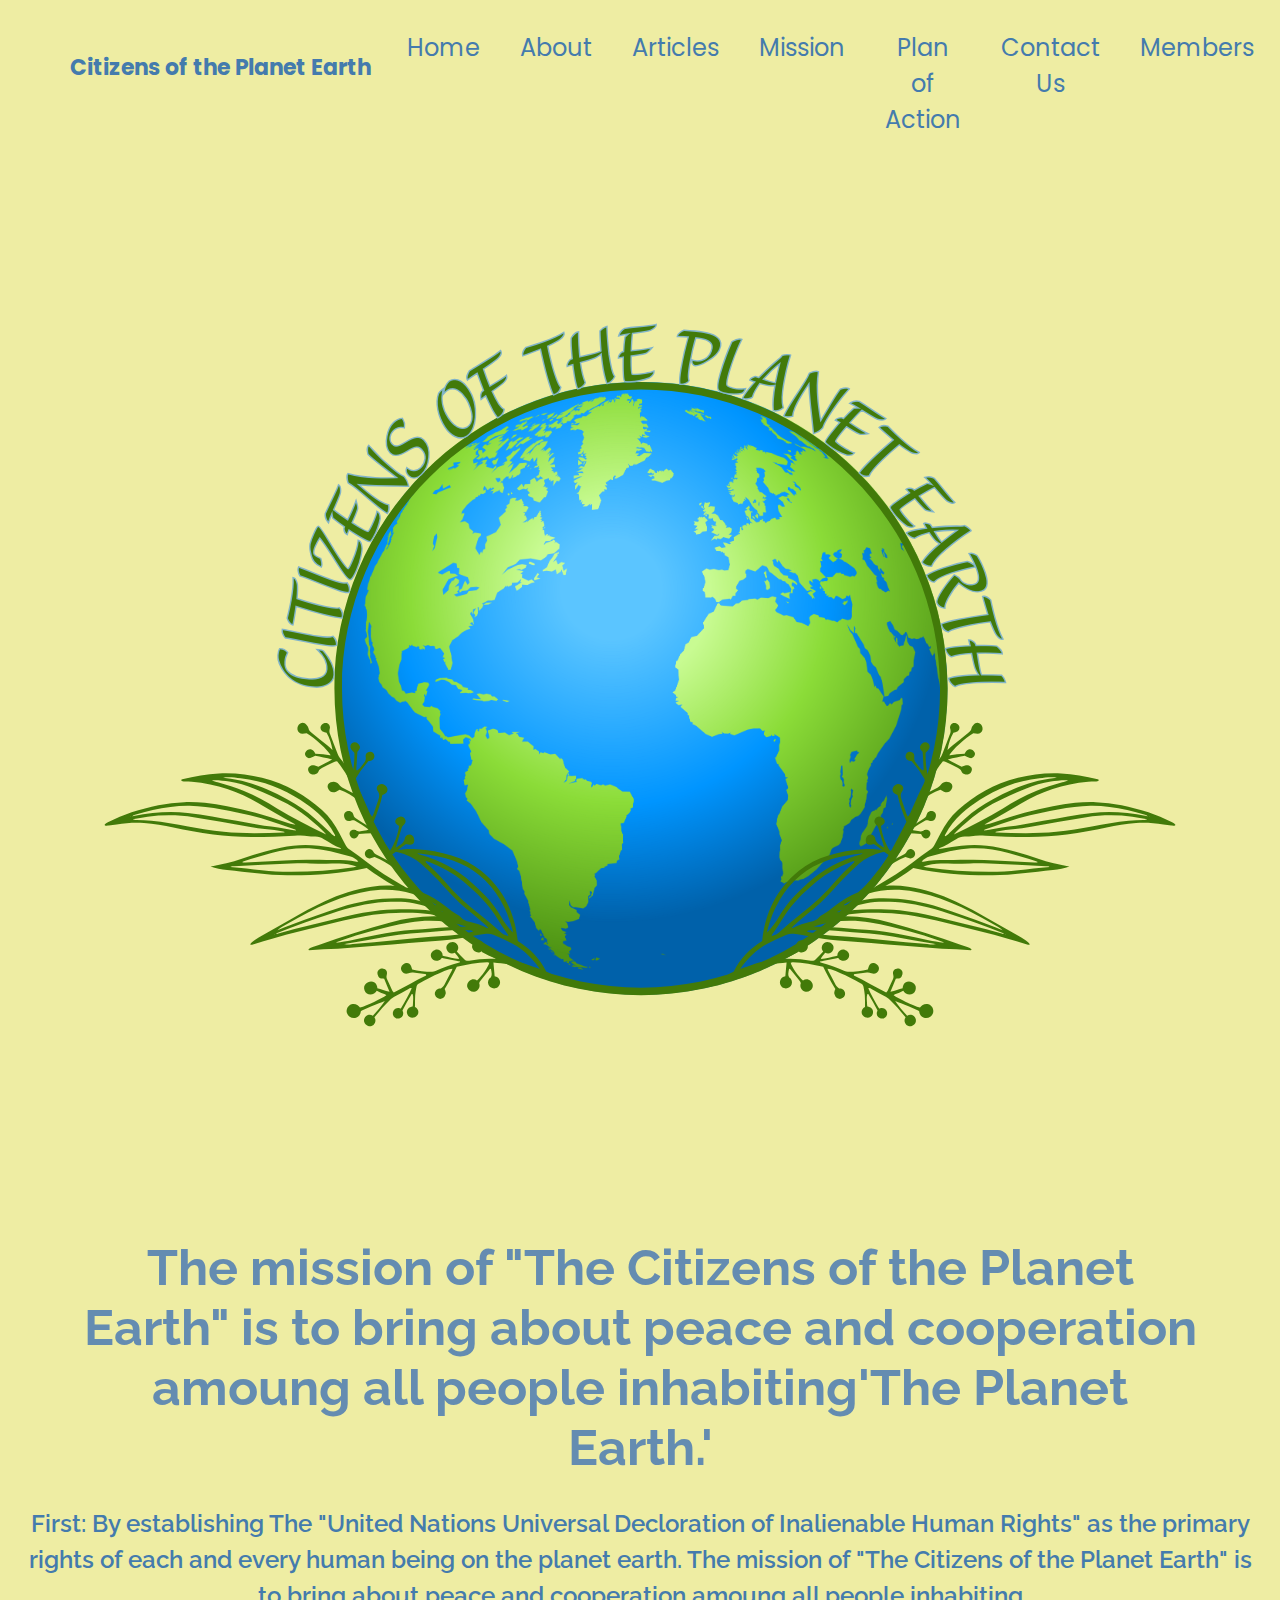
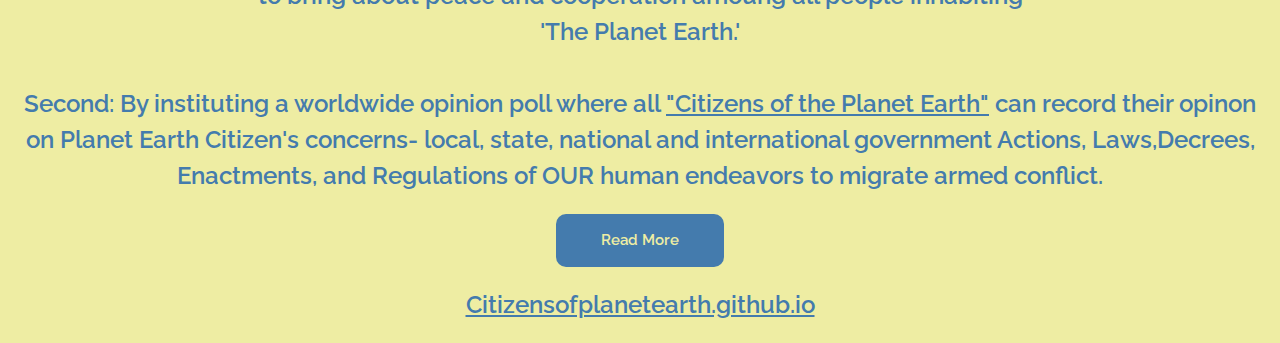
<file: index.html>
<!DOCTYPE html>
<html>
<script  src="js/script.js"></script>

  <style>
  h1{
    margin-top: 20px;
    margin-right: 20px;
    margin-bottom: 20px;
    margin-left: 20px;
  }
    p{
    margin-top: 20px;
    margin-right: 20px;
    margin-bottom: 20px;
    margin-left: 20px;
  }
    </style>
<head>
  <!-- Basic -->
  <meta charset="utf-8" />
  <meta http-equiv="X-UA-Compatible" content="IE=edge" />
  <!-- Mobile Metas -->
  <meta name="viewport" content="width=device-width, initial-scale=1, shrink-to-fit=no" />
  <!-- Site Metas -->
  <meta name="keywords" content="" />
  <meta name="description" content="" />
  <meta name="author" content="" />
  <title>Citizens of the Planet Earth</title>
  <!-- bootstrap core css -->
  <link rel="stylesheet" type="text/css" href="css/bootstrap.css" />
  <!-- progress barstle -->
  <!-- fonts style -->
  <link href="https://fonts.googleapis.com/css?family=Poppins:400,700|Raleway:400,600&display=swap" rel="stylesheet">
  <!-- font awesome stylesheet -->
  <link rel="stylesheet" href="https://maxcdn.bootstrapcdn.com/font-awesome/4.3.0/css/font-awesome.min.css">
  <!-- Custom styles for this template -->
  <link href="css/style.css" rel="stylesheet" />
  <!-- responsive style -->
  <link href="css/responsive.css" rel="stylesheet" />
</head>
<body>
  <div class="top_container">
    <!-- header section strats -->
    <header class="header_section">
      <div class="container">
        <nav class="navbar navbar-expand-lg custom_nav-container ">
          <a class="navbar-brand" href="index.html">
            <span>
              Citizens of the Planet Earth
          <br>
          <br>
            </span>
          </a>
          <button class="navbar-toggler" type="button" data-toggle="collapse" data-target="#navbarSupportedContent"
            aria-controls="navbarSupportedContent" aria-expanded="false" aria-label="Toggle navigation">
            <span class="navbar-toggler-icon"></span>
          </button>
          <div class="collapse navbar-collapse" id="navbarSupportedContent">
            <div class="d-flex ml-auto flex-column flex-lg-row align-items-center">
              <ul class="navbar-nav  ">
                <li class="nav-item active">
                   <a class="nav-link" href="index.html">Home <span class="sr-only">(current)</span></a>
                </li>
                <li class="nav-item ">
                  <a class="nav-link" href="about.html">About </a>
                </li>
                <li class="nav-item ">
                  <a class="nav-link" href="articles.html">Articles </a>
                </li>
                <li class="nav-item">
                  <a class="nav-link" href="mission.html">Mission </a>
                </li>
                  <li class="nav-item">
                  <a class="nav-link" href="plan.html">Plan of Action</a>
                </li>
                <li class="nav-item">
                  <a class="nav-link" href="contact.html">Contact Us</a>
                </li>
                <li class="nav-item">
                  <a class="nav-link" href="members.html">Members</a>
                </li>
              </ul>
            </div>
        </nav>
      </div>
    </header>

<div class="common_style">
      <div class="container">
        <img src="cope.png" alt="" class="center">
            </div>
          </div>
  </div>
<div class="container">
  <div class="row">
      <div class="center">
          <h1>
          The mission of "The Citizens of the Planet Earth" is to bring about peace and cooperation amoung all people inhabiting'The Planet Earth.'
          </h1>
      </div>
    </div>
  </div>
     
            <div class="common_style">
          <p>  First: By establishing The "United Nations Universal Decloration of Inalienable Human Rights" as the primary rights of each and every human being on the planet earth.
               The mission of "The Citizens of the Planet Earth" is to bring about peace and cooperation amoung all people inhabiting<br>
            'The Planet Earth.' <br>
<br>
               Second: By instituting a worldwide opinion poll where all <u>"Citizens of the Planet Earth"</u> can record their opinon on Planet Earth Citizen's concerns- local, state, 
               national and international government Actions, Laws,Decrees, Enactments, and Regulations of OUR human endeavors to migrate armed conflict.
          </p>
          <div class="hero_btn-continer buttonCenter">
            <a href="mission.html" class="call_to-btn btn_white-border">
              Read More
            </a>
        </div>
      </div>
    </section>
  </div>
  <!-- end header section -->
  <script type="text/javascript" src="js/jquery-3.4.1.min.js"></script>
  <script type="text/javascript" src="js/bootstrap.js"></script>
</body>
  <footer>
  <p><u>Citizensofplanetearth.github.io</u></p>
</footer>
</html>
</file>
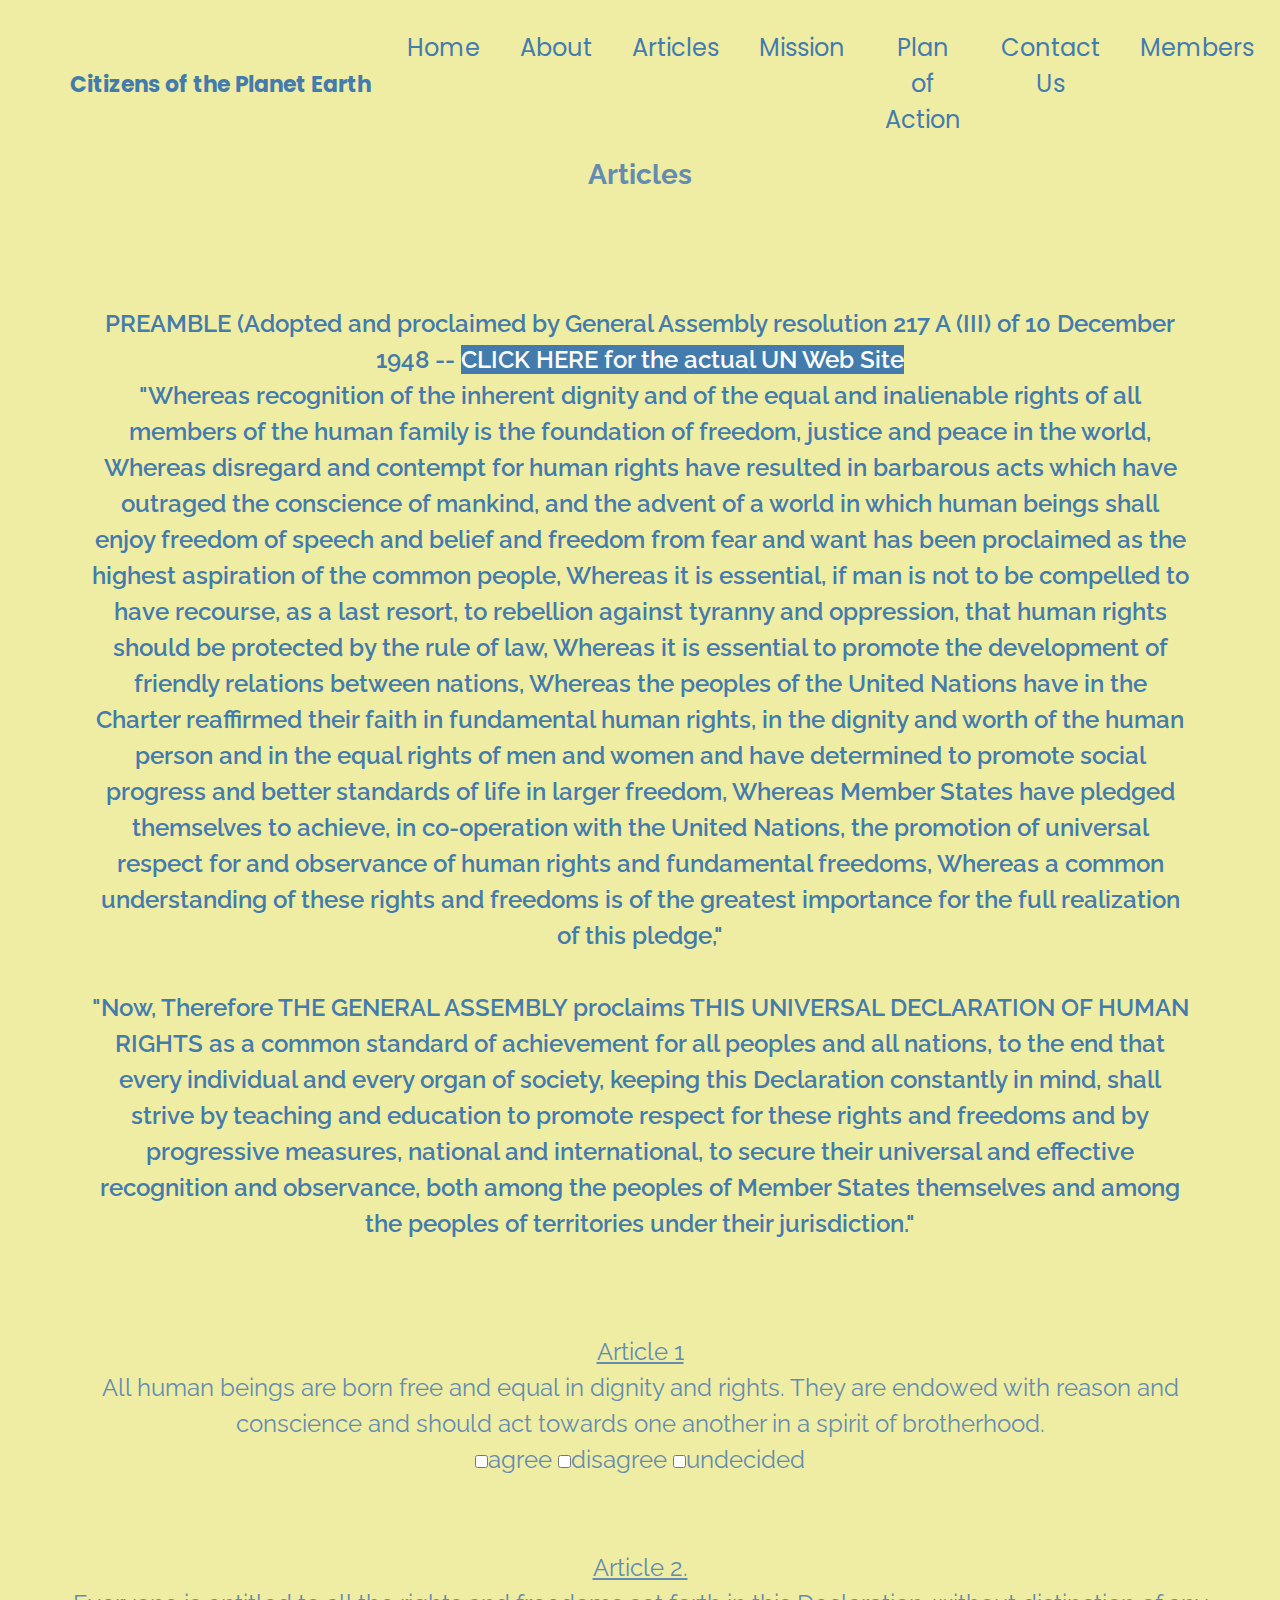
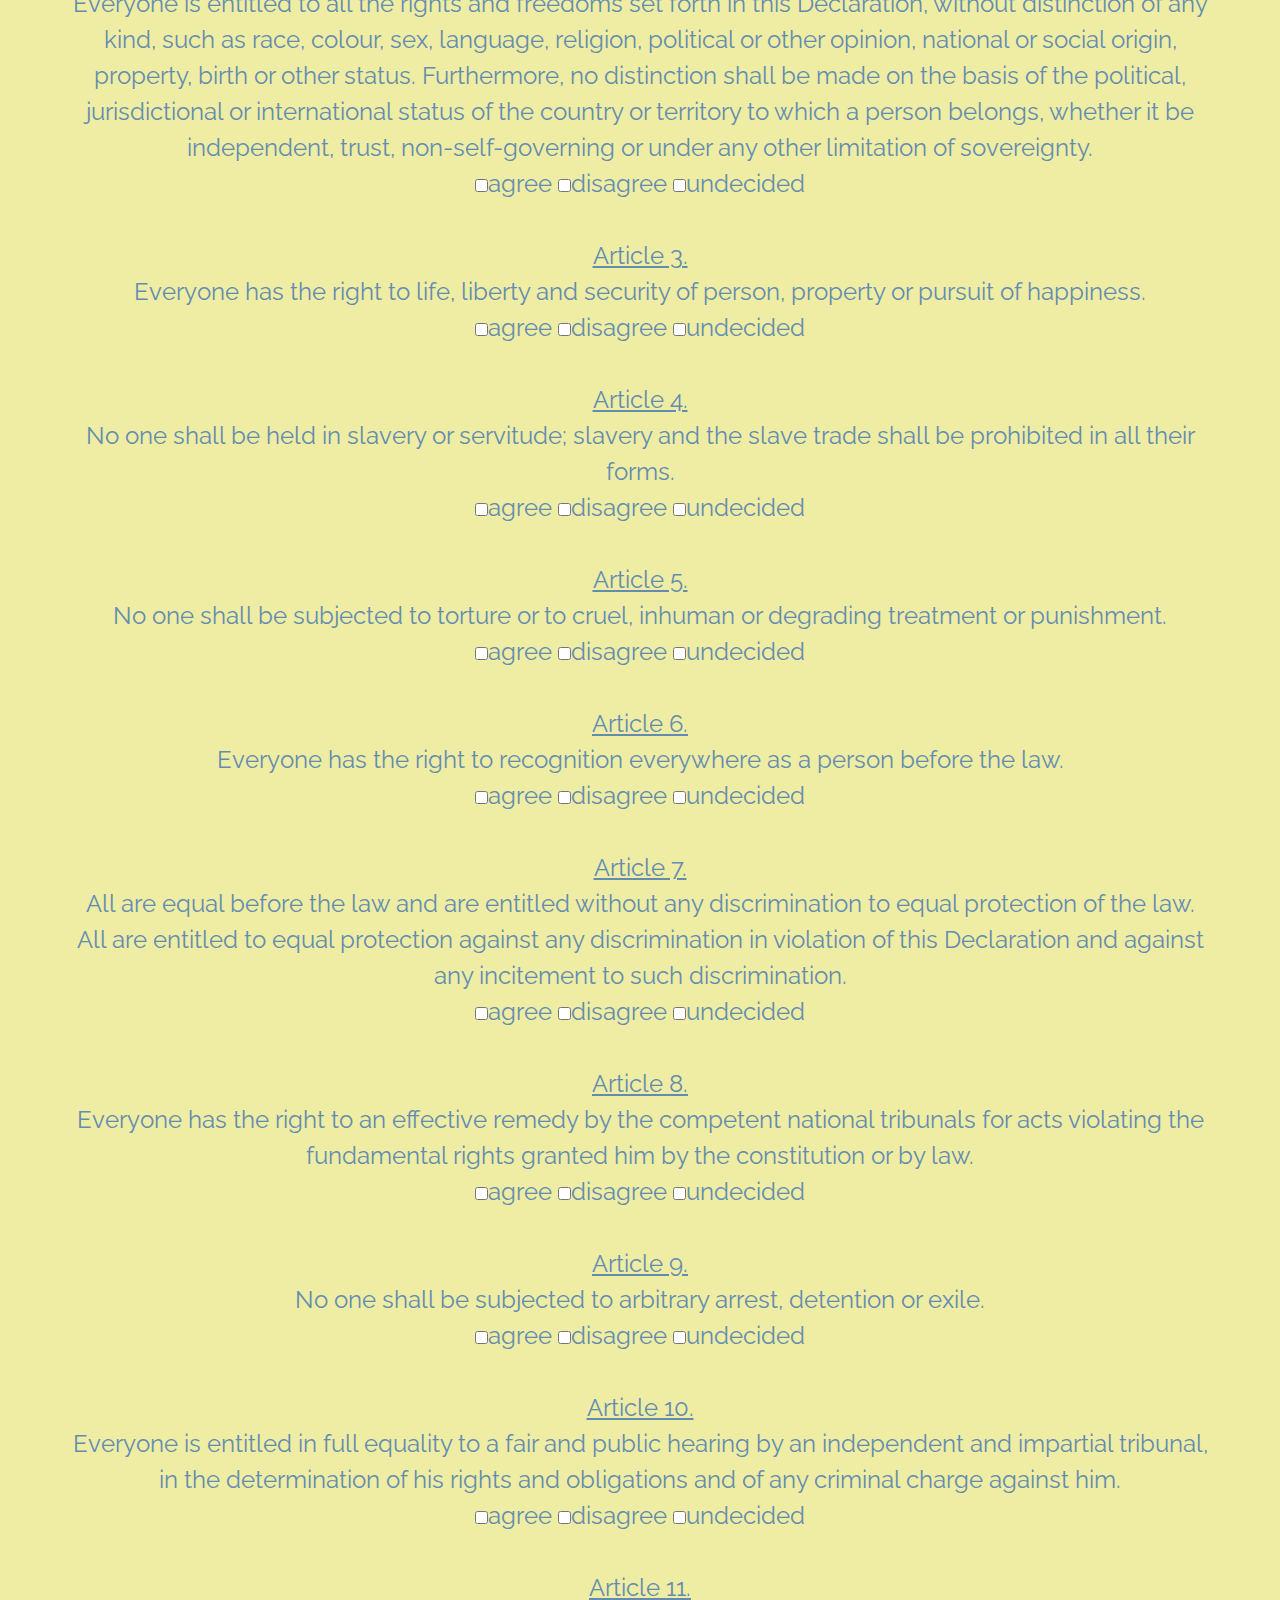
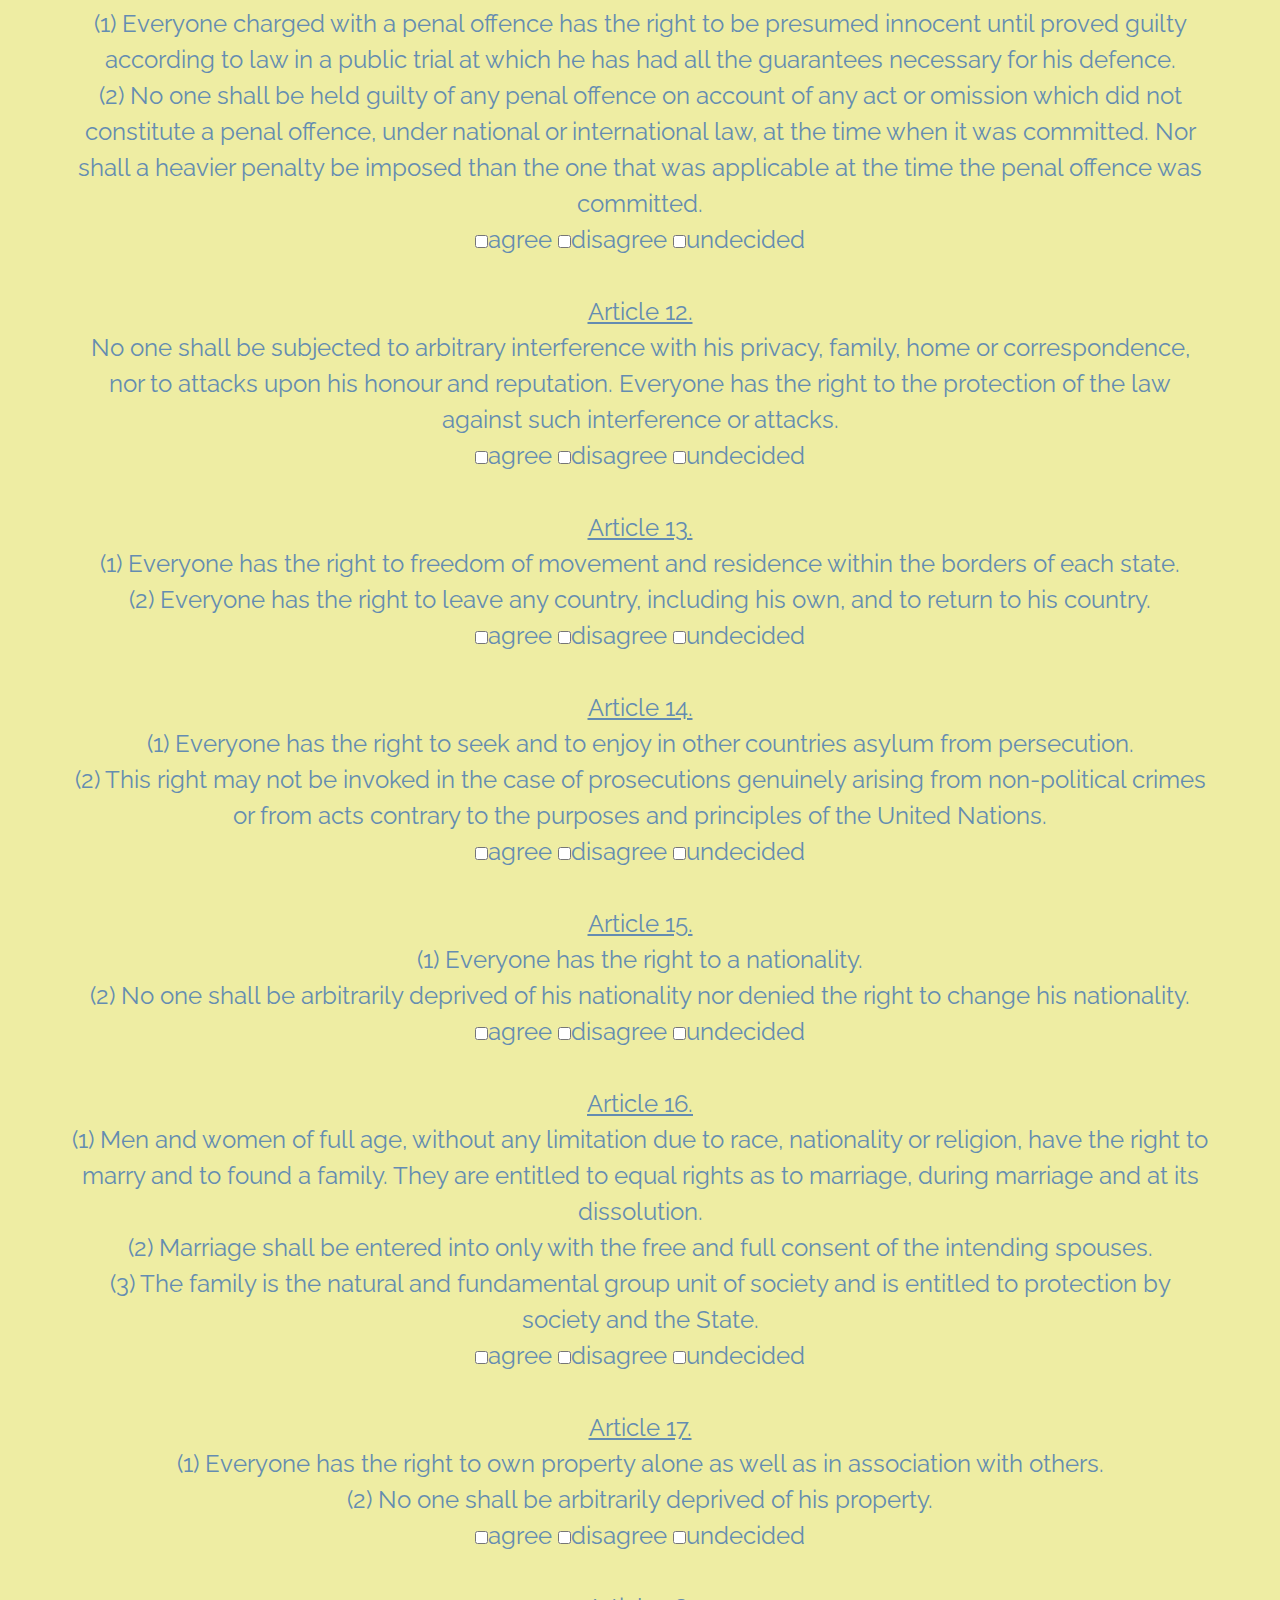
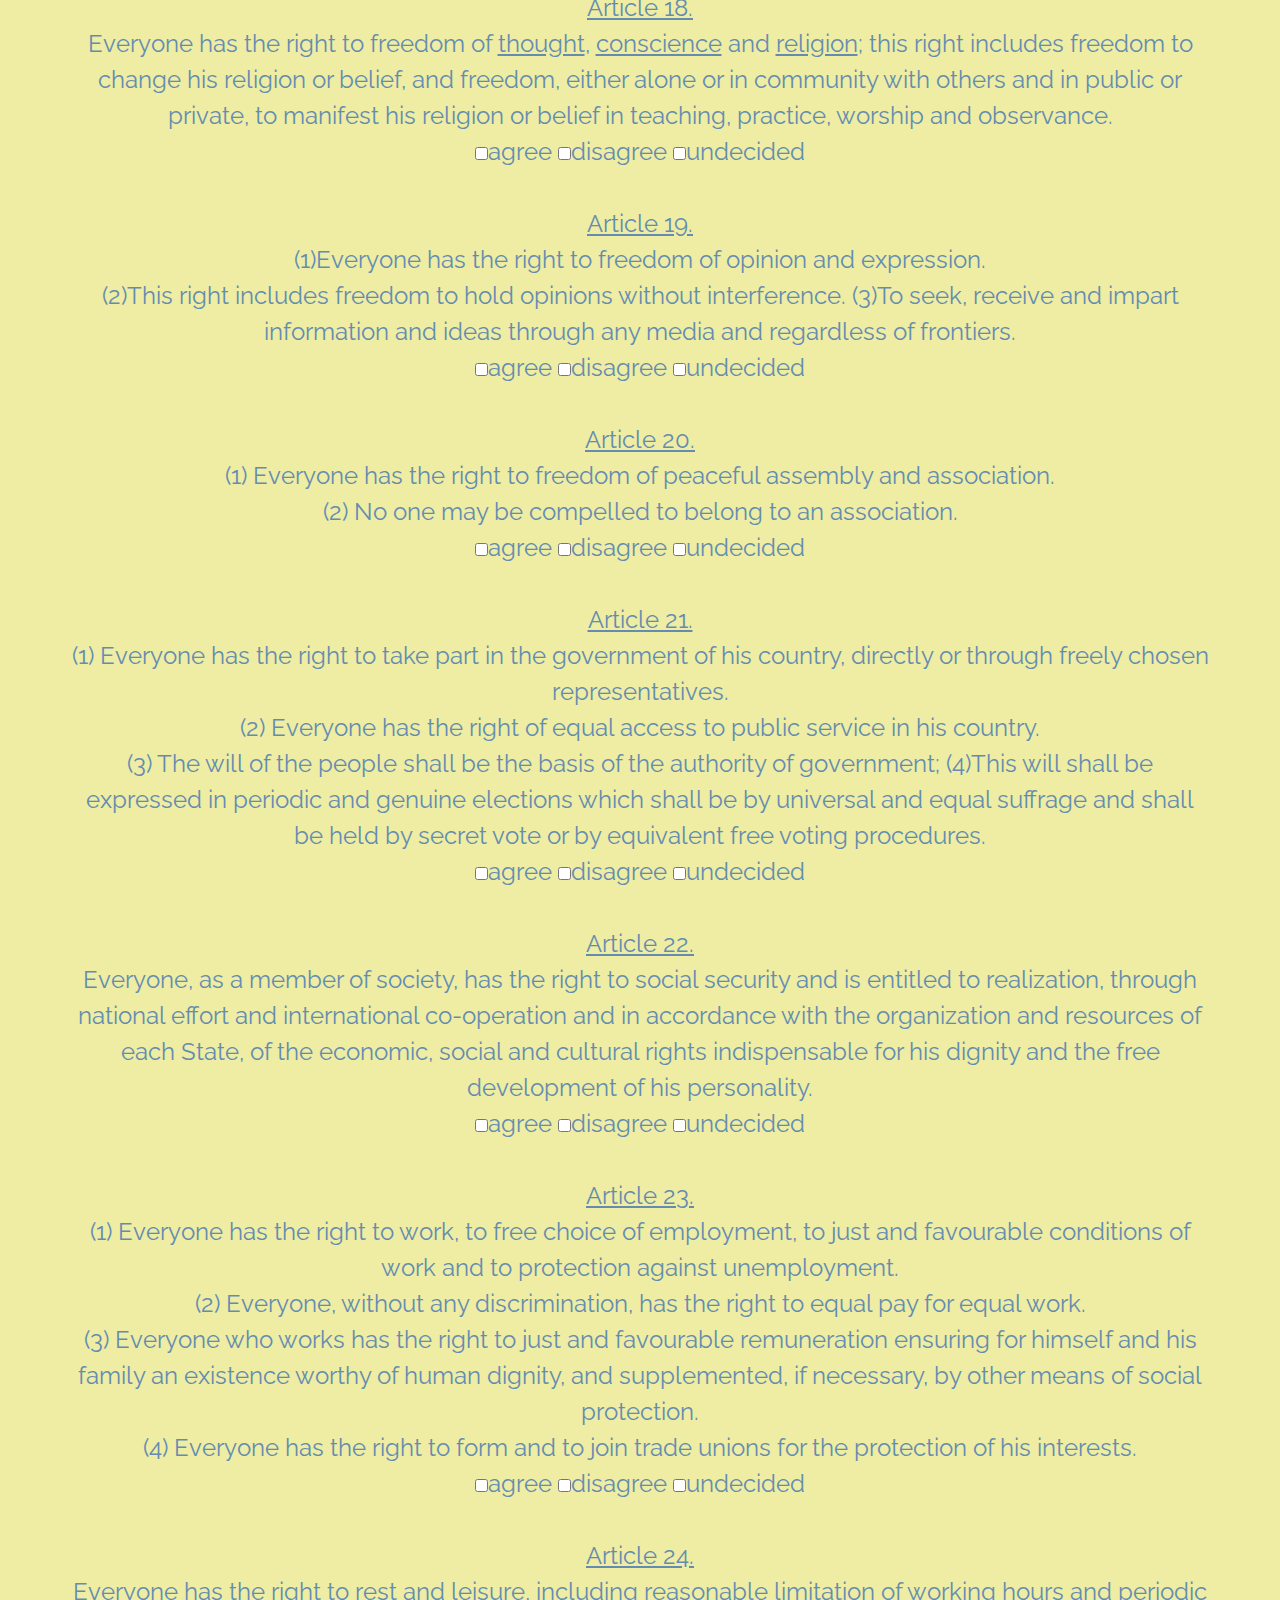
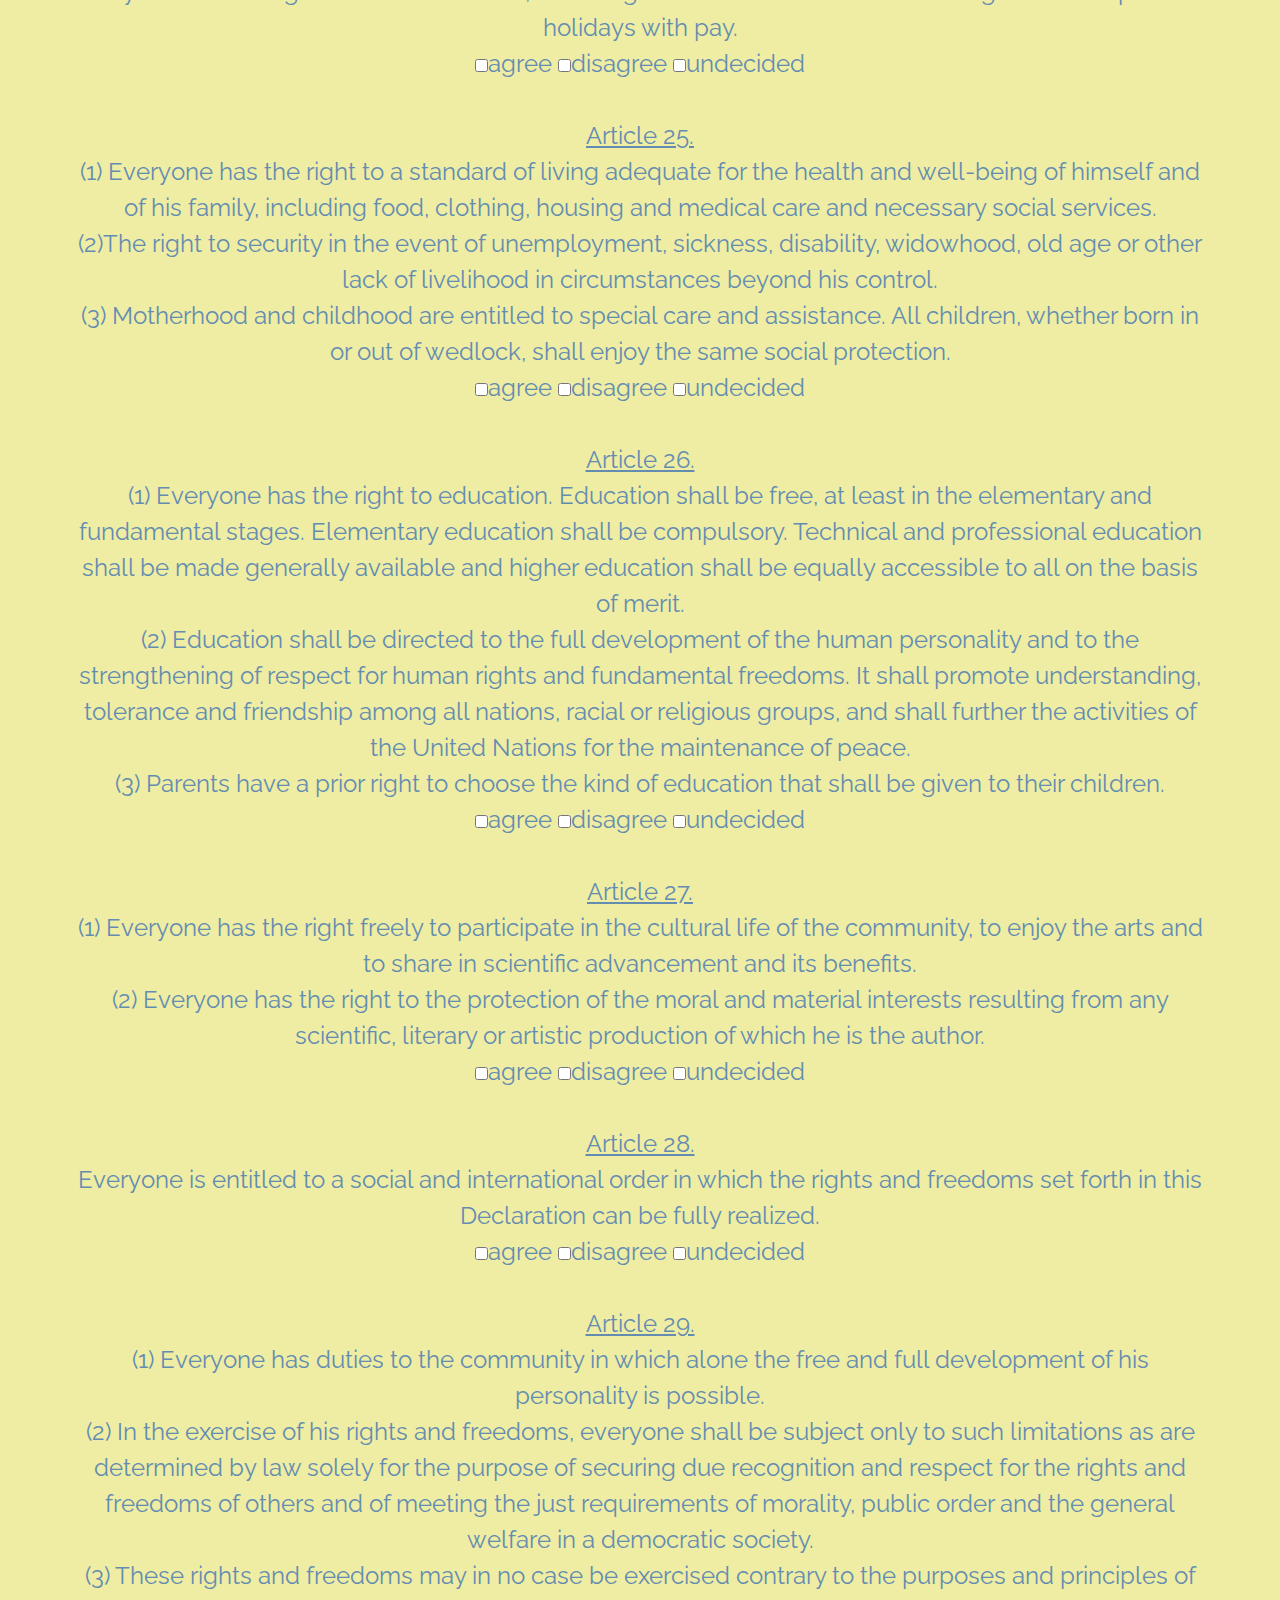
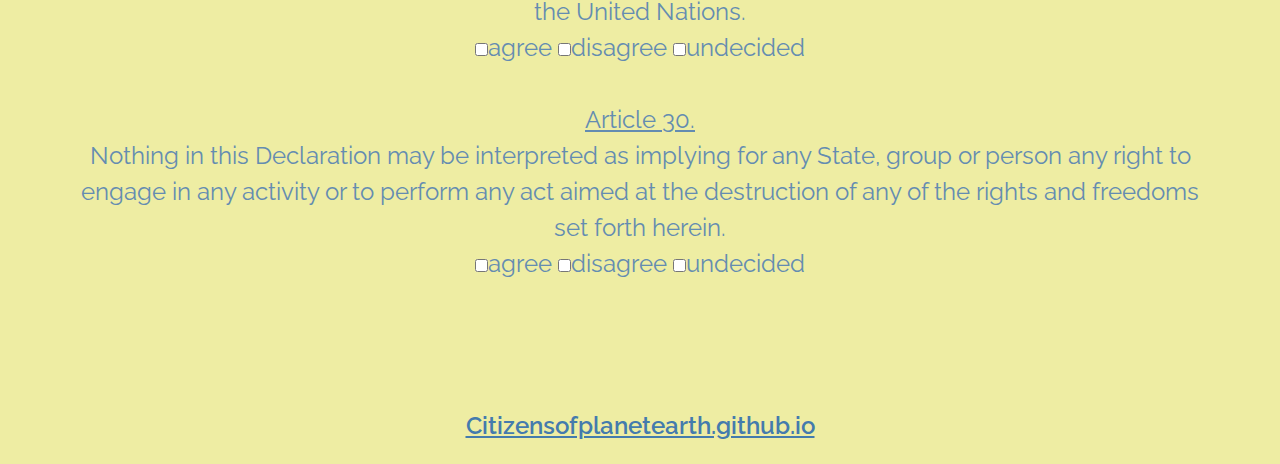
<file: articles.html>
<!DOCTYPE html>
<html>
<head>
  <style>
h1 {text-align: center;}
p2 {text-align: center;}
div {text-align: center;}
h3{text-align: center;}
</style>
  <!-- Basic -->
  <meta charset="utf-8" />
  <meta http-equiv="X-UA-Compatible" content="IE=edge" />
  <!-- Mobile Metas -->
  <meta name="viewport" content="width=device-width, initial-scale=1, shrink-to-fit=no" />
  <!-- Site Metas -->
  <meta name="keywords" content="" />
  <meta name="description" content="" />
  <meta name="author" content="" />
  <title>Citizens of the Planet Earth</title>
  <!-- bootstrap core css -->
  <link rel="stylesheet" type="text/css" href="css/bootstrap.css" />
  <!-- progress barstle -->
  <!-- fonts style -->
  <link href="https://fonts.googleapis.com/css?family=Poppins:400,700|Raleway:400,600&display=swap" rel="stylesheet">
  <!-- font wesome stylesheet -->
  <link rel="stylesheet" href="https://maxcdn.bootstrapcdn.com/font-awesome/4.3.0/css/font-awesome.min.css">
  <!-- Custom styles for this template -->
  <link href="css/style.css" rel="stylesheet" />
  <!-- responsive style -->
  <link href="css/responsive.css" rel="stylesheet" />
</head>
<body class="sub_page">
  <div class="top_container ">
    <!-- header section strats -->
    <header class="header_section">
      <div class="container">
        <nav class="navbar navbar-expand-lg custom_nav-container ">
          <a class="navbar-brand" href="index.html">
            <span>
              Citizens of the Planet Earth
            </span>
          </a>
          <button class="navbar-toggler" type="button" data-toggle="collapse" data-target="#navbarSupportedContent"
            aria-controls="navbarSupportedContent" aria-expanded="false" aria-label="Toggle navigation">
            <span class="navbar-toggler-icon"></span>
          </button>
          <div class="collapse navbar-collapse" id="navbarSupportedContent">
            <div class="d-flex ml-auto flex-column flex-lg-row align-items-center">
              <ul class="navbar-nav  ">
                <li class="nav-item active">
                  <a class="nav-link" href="index.html">Home <span class="sr-only">(current)</span></a>
                </li>
                <li class="nav-item ">
                  <a class="nav-link" href="about.html">About </a>
                </li>
                <li class="nav-item ">
                  <a class="nav-link" href="articles.html">Articles </a>
                </li>
                <li class="nav-item">
                  <a class="nav-link" href="mission.html">Mission </a>
                </li>
                  <li class="nav-item">
                  <a class="nav-link" href="plan.html">Plan of Action</a>
                  </li>
                <li class="nav-item">
                  <a class="nav-link" href="contact.html">Contact Us</a>
                </li>
                <li class="nav-item">
                  <a class="nav-link" href="members.html">Members</a>
                </li>
              </ul>
            </div>
        </nav>
      </div>
    </header>
  </div>
  <!-- end header section -->
     <h3><strong>Articles</strong></h3><br>
 <div class="common_style">
    <!-- article section -->
    <section class="why_section">
      <div class="container">
<p>             
PREAMBLE (Adopted and proclaimed by General Assembly resolution 217 A (III) of 10 December 1948 --
<a href="https://www.un.org/en/about-us/universal-declaration-of-human-rights"> CLICK HERE for the actual UN Web Site </a>
<br>
"Whereas recognition of the inherent dignity and of the equal and inalienable rights of all members of the human family is the foundation of freedom, justice and peace in the world, Whereas disregard and contempt for human rights have resulted in barbarous acts which have outraged the conscience of mankind, and the advent of a world in which human beings shall enjoy freedom of speech and belief and freedom from fear and want has been proclaimed as the highest aspiration of the common people, Whereas it is essential, if man is not to be compelled to have recourse, as a last resort, to rebellion against tyranny and oppression, that human rights should be protected by the rule of law, Whereas it is essential to promote the development of friendly relations between nations, Whereas the peoples of the United Nations have in the Charter reaffirmed their faith in fundamental human rights, in the dignity and worth of the human person and in the equal rights of men and women and have determined to promote social progress and better standards of life in larger freedom, Whereas Member States have pledged themselves to achieve, in co-operation with the United Nations, the promotion of universal respect for and observance of human rights and fundamental freedoms, Whereas a common understanding of these rights and freedoms is of the greatest importance for the full realization of this pledge,"
<br><br>
"Now, Therefore THE GENERAL ASSEMBLY proclaims THIS UNIVERSAL DECLARATION OF HUMAN RIGHTS as a common standard of achievement for all peoples and all nations, to the end that every individual and every organ of society, keeping this Declaration constantly in mind, shall strive by teaching and education to promote respect for these rights and freedoms and by progressive measures, national and international, to secure their universal and effective recognition and observance, both among the peoples of Member States themselves and among the peoples of territories under their jurisdiction."</p>
 <br><br>        
<u>Article 1</u> <br> All human beings are born free and equal in dignity and rights. They are endowed with reason and conscience and should act towards one another in a spirit of brotherhood. <br>
 <form action="">
<input type="checkbox" name="Poll" value="agree">agree
<input type="checkbox" name="Poll" value="disagree">disagree
<input type="checkbox" name="Poll" value="undecided">undecided
</form>
<br> 
<br>
<u>Article 2.</u><br>
Everyone is entitled to all the rights and freedoms set forth in this Declaration, without distinction of any kind, such as race, colour, sex, language, religion, political or other opinion, national or social origin, property, birth or other status. Furthermore, no distinction shall be made on the basis of the political, jurisdictional or international status of the country or territory to which a person belongs, whether it be independent, trust, non-self-governing or under any other limitation of sovereignty.
<br>
<form action="">
<input type="checkbox" name="Poll" value="agree">agree
<input type="checkbox" name="Poll" value="disagree">disagree
<input type="checkbox" name="Poll" value="undecided">undecided
</form>
<br> 
<u>Article 3.</u><br> Everyone has the right to life, liberty and security of person, property or pursuit of happiness.
<br>
<form action="">
<input type="checkbox" name="Poll" value="agree">agree
<input type="checkbox" name="Poll" value="disagree">disagree
<input type="checkbox" name="Poll" value="undecided">undecided
</form>
<br> 
<u>Article 4.</u><br> No one shall be held in slavery or servitude; slavery and the slave trade shall be prohibited in all their forms.
<br>
<form action="">
<input type="checkbox" name="Poll" value="agree">agree
<input type="checkbox" name="Poll" value="disagree">disagree
<input type="checkbox" name="Poll" value="undecided">undecided
</form>
<br> 
<u>Article 5.</u><br> No one shall be subjected to torture or to cruel, inhuman or degrading treatment or punishment.
<br>
<form action="">
<input type="checkbox" name="Poll" value="agree">agree
<input type="checkbox" name="Poll" value="disagree">disagree
<input type="checkbox" name="Poll" value="undecided">undecided
</form>
<br> 
<u>Article 6.</u><br> Everyone has the right to recognition everywhere as a person before the law.
<br>
<form action="">
<input type="checkbox" name="Poll" value="agree">agree
<input type="checkbox" name="Poll" value="disagree">disagree
<input type="checkbox" name="Poll" value="undecided">undecided
</form> 
<br>
<u>Article 7.</u><br> All are equal before the law and are entitled without any discrimination to equal protection of the law. All are entitled to equal protection against any discrimination in violation of this Declaration and against any incitement to such discrimination.
<br>
<form action="">
<input type="checkbox" name="Poll" value="agree">agree
<input type="checkbox" name="Poll" value="disagree">disagree
<input type="checkbox" name="Poll" value="undecided">undecided
</form>
<br> 
<u>Article 8.</u><br> Everyone has the right to an effective remedy by the competent national tribunals for acts violating the fundamental rights granted him by the constitution or by law.
<br>
<form action="">
<input type="checkbox" name="Poll" value="agree">agree
<input type="checkbox" name="Poll" value="disagree">disagree
<input type="checkbox" name="Poll" value="undecided">undecided
</form>
<br> 
<u>Article 9.</u><br> No one shall be subjected to arbitrary arrest, detention or exile.
<br>
<form action="">
<input type="checkbox" name="Poll" value="agree">agree
<input type="checkbox" name="Poll" value="disagree">disagree
<input type="checkbox" name="Poll" value="undecided">undecided
</form>
<br> 
<u>Article 10.</u><br> Everyone is entitled in full equality to a fair and public hearing by an independent and impartial tribunal, in the determination of his rights and obligations and of any criminal charge against him.
<br>
<form action="">
<input type="checkbox" name="Poll" value="agree">agree
<input type="checkbox" name="Poll" value="disagree">disagree
<input type="checkbox" name="Poll" value="undecided">undecided
</form>
<br> 
<u>Article 11.</u><br> (1) Everyone charged with a penal offence has the right to be presumed innocent until proved guilty according to law in a public trial at which he has had all the guarantees necessary for his defence.<br> (2) No one shall be held guilty of any penal offence on account of any act or omission which did not constitute a penal offence, under national or international law, at the time when it was committed. Nor shall a heavier penalty be imposed than the one that was applicable at the time the penal offence was committed.
<br>
<form action="">
<input type="checkbox" name="Poll" value="agree">agree
<input type="checkbox" name="Poll" value="disagree">disagree
<input type="checkbox" name="Poll" value="undecided">undecided
</form>
<br> 
<u>Article 12.</u><br> No one shall be subjected to arbitrary interference with his privacy, family, home or correspondence, nor to attacks upon his honour and reputation. Everyone has the right to the protection of the law against such interference or attacks.
<br>
<form action="">
<input type="checkbox" name="Poll" value="agree">agree
<input type="checkbox" name="Poll" value="disagree">disagree
<input type="checkbox" name="Poll" value="undecided">undecided
</form>
<br> 
<u>Article 13.</u><br> (1) Everyone has the right to freedom of movement and residence within the borders of each state.<br> (2) Everyone has the right to leave any country, including his own, and to return to his country.
<br>
<form action="">
<input type="checkbox" name="Poll" value="agree">agree
<input type="checkbox" name="Poll" value="disagree">disagree
<input type="checkbox" name="Poll" value="undecided">undecided
</form>
<br> 
<u>Article 14.</u><br> (1) Everyone has the right to seek and to enjoy in other countries asylum from persecution.<br> (2) This right may not be invoked in the case of prosecutions genuinely arising from non-political crimes or from acts contrary to the purposes and principles of the United Nations.
<br>
<form action="">
<input type="checkbox" name="Poll" value="agree">agree
<input type="checkbox" name="Poll" value="disagree">disagree
<input type="checkbox" name="Poll" value="undecided">undecided
</form>
<br> 
<u>Article 15.</u><br> (1) Everyone has the right to a nationality.<br> (2) No one shall be arbitrarily deprived of his nationality nor denied the right to change his nationality.
<br>
<form action="">
<input type="checkbox" name="Poll" value="agree">agree
<input type="checkbox" name="Poll" value="disagree">disagree
<input type="checkbox" name="Poll" value="undecided">undecided
</form>
<br> 
<u>Article 16.</u><br> (1) Men and women of full age, without any limitation due to race, nationality or religion, have the right to marry and to found a family. They are entitled to equal rights as to marriage, during marriage and at its dissolution.<br> (2) Marriage shall be entered into only with the free and full consent of the intending spouses.<br> (3) The family is the natural and fundamental group unit of society and is entitled to protection by society and the State.
<br>
<form action="">
<input type="checkbox" name="Poll" value="agree">agree
<input type="checkbox" name="Poll" value="disagree">disagree
<input type="checkbox" name="Poll" value="undecided">undecided
</form>
<br> 
<u>Article 17.</u><br> (1) Everyone has the right to own property alone as well as in association with others.<br> (2) No one shall be arbitrarily deprived of his property.
<br>
<form action="">
<input type="checkbox" name="Poll" value="agree">agree
<input type="checkbox" name="Poll" value="disagree">disagree
<input type="checkbox" name="Poll" value="undecided">undecided
</form>
<br> 
<u>Article 18.</u><br> Everyone has the right to freedom of <u>thought</u>, <u>conscience</u> and <u>religion</u>; this right includes freedom to change his religion or belief, and freedom, either alone or in community with others and in public or private, to manifest his religion or belief in teaching, practice, worship and observance.
<br>
<form action="">
<input type="checkbox" name="Poll" value="agree">agree
<input type="checkbox" name="Poll" value="disagree">disagree
<input type="checkbox" name="Poll" value="undecided">undecided
</form>
<br> 
<u>Article 19.</u><br> (1)Everyone has the right to freedom of opinion and expression.<br> (2)This right includes freedom to hold opinions without interference. (3)To seek, receive and impart information and ideas through any media and regardless of frontiers.
<br>
<form action="">
<input type="checkbox" name="Poll" value="agree">agree
<input type="checkbox" name="Poll" value="disagree">disagree
<input type="checkbox" name="Poll" value="undecided">undecided
</form>
<br> 
<u>Article 20.</u><br> (1) Everyone has the right to freedom of peaceful assembly and association.<br> (2) No one may be compelled to belong to an association.
<br>
<form action="">
<input type="checkbox" name="Poll" value="agree">agree
<input type="checkbox" name="Poll" value="disagree">disagree
<input type="checkbox" name="Poll" value="undecided">undecided
</form>
<br> 
<u>Article 21.</u><br> (1) Everyone has the right to take part in the government of his country, directly or through freely chosen representatives.<br> (2) Everyone has the right of equal access to public service in his country.<br> (3) The will of the people shall be the basis of the authority of government; (4)This will shall be expressed in periodic and genuine elections which shall be by universal and equal suffrage and shall be held by secret vote or by equivalent free voting procedures.
<br>
<form action="">
<input type="checkbox" name="Poll" value="agree">agree
<input type="checkbox" name="Poll" value="disagree">disagree
<input type="checkbox" name="Poll" value="undecided">undecided
</form>
<br> 
<u>Article 22.</u><br> Everyone, as a member of society, has the right to social security and is entitled to realization, through national effort and international co-operation and in accordance with the organization and resources of each State, of the economic, social and cultural rights indispensable for his dignity and the free development of his personality.
<br>
<form action="">
<input type="checkbox" name="Poll" value="agree">agree
<input type="checkbox" name="Poll" value="disagree">disagree
<input type="checkbox" name="Poll" value="undecided">undecided
</form>
<br> 
<u>Article 23.</u><br> (1) Everyone has the right to work, to free choice of employment, to just and favourable conditions of work and to protection against unemployment.<br> (2) Everyone, without any discrimination, has the right to equal pay for equal work.<br> (3) Everyone who works has the right to just and favourable remuneration ensuring for himself and his family an existence worthy of human dignity, and supplemented, if necessary, by other means of social protection.<br> (4) Everyone has the right to form and to join trade unions for the protection of his interests.
<br>
<form action="">
<input type="checkbox" name="Poll" value="agree">agree
<input type="checkbox" name="Poll" value="disagree">disagree
<input type="checkbox" name="Poll" value="undecided">undecided
</form>
<br> 
<u>Article 24.</u><br> Everyone has the right to rest and leisure, including reasonable limitation of working hours and periodic holidays with pay.
<br>
<form action="">
<input type="checkbox" name="Poll" value="agree">agree
<input type="checkbox" name="Poll" value="disagree">disagree
<input type="checkbox" name="Poll" value="undecided">undecided
</form>
<br> 
<u>Article 25.</u><br> (1) Everyone has the right to a standard of living adequate for the health and well-being of himself and of his family, including food, clothing, housing and medical care and necessary social services.<br>  (2)The right to security in the event of unemployment, sickness, disability, widowhood, old age or other lack of livelihood in circumstances beyond his control.<br> (3) Motherhood and childhood are entitled to special care and assistance. All children, whether born in or out of wedlock, shall enjoy the same social protection.
<br>
<form action="">
<input type="checkbox" name="Poll" value="agree">agree
<input type="checkbox" name="Poll" value="disagree">disagree
<input type="checkbox" name="Poll" value="undecided">undecided
</form>
<br> 
<u>Article 26.</u><br> (1) Everyone has the right to education. Education shall be free, at least in the elementary and fundamental stages. Elementary education shall be compulsory. Technical and professional education shall be made generally available and higher education shall be equally accessible to all on the basis of merit.<br> (2) Education shall be directed to the full development of the human personality and to the strengthening of respect for human rights and fundamental freedoms. It shall promote understanding, tolerance and friendship among all nations, racial or religious groups, and shall further the activities of the United Nations for the maintenance of peace.<br> (3) Parents have a prior right to choose the kind of education that shall be given to their children.
<br>
<form action="">
<input type="checkbox" name="Poll" value="agree">agree
<input type="checkbox" name="Poll" value="disagree">disagree
<input type="checkbox" name="Poll" value="undecided">undecided
</form>
<br> 
<u>Article 27.</u><br> (1) Everyone has the right freely to participate in the cultural life of the community, to enjoy the arts and to share in scientific advancement and its benefits.<br> (2) Everyone has the right to the protection of the moral and material interests resulting from any scientific, literary or artistic production of which he is the author.
<br>
<form action="">
<input type="checkbox" name="Poll" value="agree">agree
<input type="checkbox" name="Poll" value="disagree">disagree
<input type="checkbox" name="Poll" value="undecided">undecided
</form>
<br> 
<u>Article 28.</u><br> Everyone is entitled to a social and international order in which the rights and freedoms set forth in this Declaration can be fully realized.
<br>
<form action="">
<input type="checkbox" name="Poll" value="agree">agree
<input type="checkbox" name="Poll" value="disagree">disagree
<input type="checkbox" name="Poll" value="undecided">undecided
</form>
<br> 
<u>Article 29.</u><br> (1) Everyone has duties to the community in which alone the free and full development of his personality is possible.<br> (2) In the exercise of his rights and freedoms, everyone shall be subject only to such limitations as are determined by law solely for the purpose of securing due recognition and respect for the rights and freedoms of others and of meeting the just requirements of morality, public order and the general welfare in a democratic society.<br> (3) These rights and freedoms may in no case be exercised contrary to the purposes and principles of the United Nations.
<br>
<form action="">
<input type="checkbox" name="Poll" value="agree">agree
<input type="checkbox" name="Poll" value="disagree">disagree
<input type="checkbox" name="Poll" value="undecided">undecided
</form>
<br> 
<u>Article 30.</u><br> Nothing in this Declaration may be interpreted as implying for any State, group or person any right to engage in any activity or to perform any act aimed at the destruction of any of the rights and freedoms set forth herein.
<br>
<form action="">
<input type="checkbox" name="Poll" value="agree">agree
<input type="checkbox" name="Poll" value="disagree">disagree
<input type="checkbox" name="Poll" value="undecided">undecided
</form>
<br> 
              </p>
            </div>
          </div>
        </div>
      </div>
    </section>
    <!-- end article section -->
  <script type="text/javascript" src="js/jquery-3.4.1.min.js"></script>
  <script type="text/javascript" src="js/bootstrap.js"></script>
</body>
  <footer>
  <p><u>Citizensofplanetearth.github.io</u></p>
</footer>
</html>
</file>
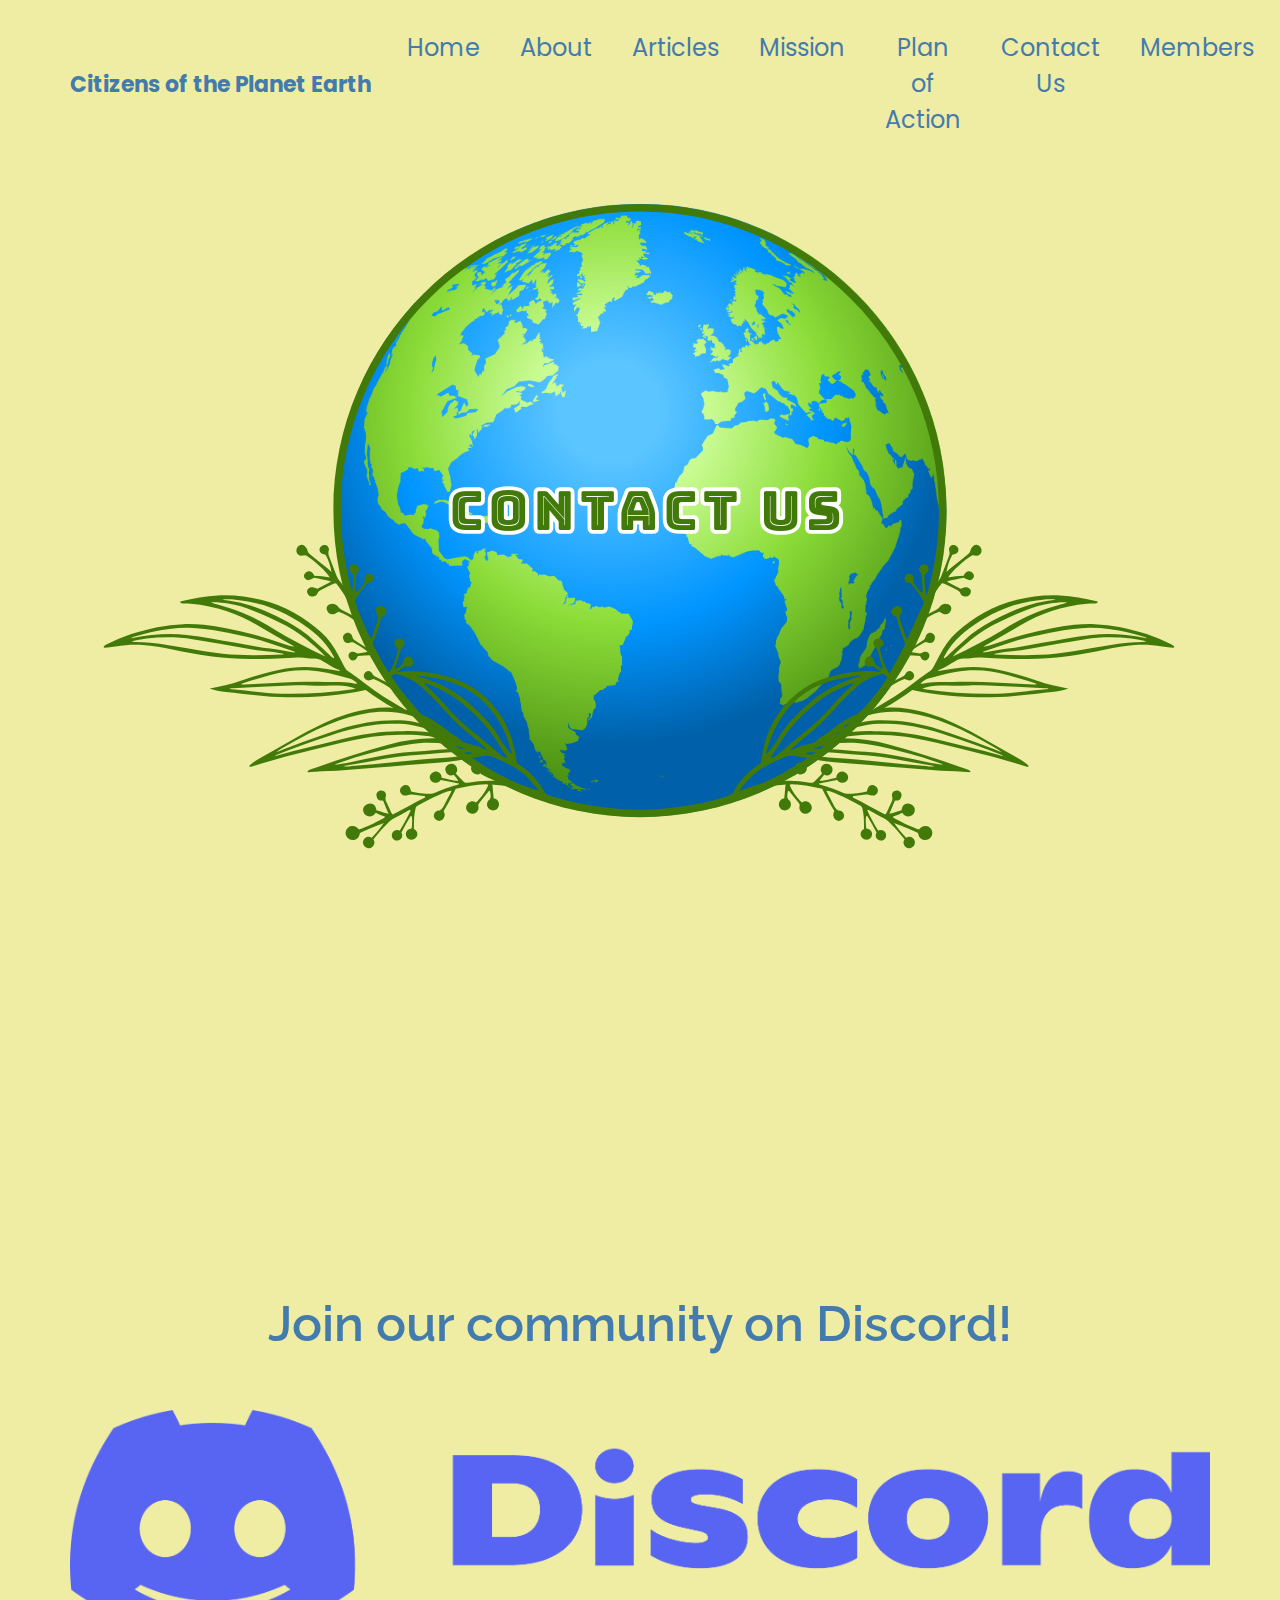
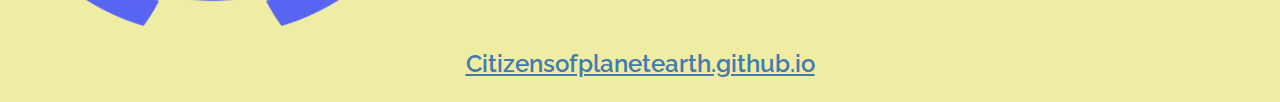
<file: contact.html>
<!DOCTYPE html>
<html>
  <style>
h2 {text-align: center;}
div {text-align: center;}
h1{
    margin-top: 20px;
    margin-right: 20px;
    margin-bottom: 20px;
    margin-left: 20px;
  }
</style>
<head>
  <!-- Basic -->
  <meta charset="utf-8" />
  <meta http-equiv="X-UA-Compatible" content="IE=edge" />
  <!-- Mobile Metas -->
  <meta name="viewport" content="width=device-width, initial-scale=1, shrink-to-fit=no" />
  <!-- Site Metas -->
  <meta name="keywords" content="" />
  <meta name="description" content="" />
  <meta name="author" content="" />
  <title>Citizens of the Planet Earth</title>
  <!-- bootstrap core css -->
  <link rel="stylesheet" type="text/css" href="css/bootstrap.css" />
  <!-- fonts style -->
  <link href="https://fonts.googleapis.com/css?family=Poppins:400,700|Raleway:400,600&display=swap" rel="stylesheet">
  <!-- font wesome stylesheet -->
  <link rel="stylesheet" href="https://maxcdn.bootstrapcdn.com/font-awesome/4.3.0/css/font-awesome.min.css">
  <!-- Custom styles for this template -->
  <link href="css/style.css" rel="stylesheet" />
  <!-- responsive style -->
  <link href="css/responsive.css" rel="stylesheet" />
</head>
<body class="sub_page">
  <div class="top_container ">
    <!-- header section strats -->
    <header class="header_section">
      <div class="container">
        <nav class="navbar navbar-expand-lg custom_nav-container ">
          <a class="navbar-brand" href="index.html">
            <span>
              Citizens of the Planet Earth
            </span>
          </a>
          <button class="navbar-toggler" type="button" data-toggle="collapse" data-target="#navbarSupportedContent"
            aria-controls="navbarSupportedContent" aria-expanded="false" aria-label="Toggle navigation">
            <span class="navbar-toggler-icon"></span>
          </button>
          <div class="collapse navbar-collapse" id="navbarSupportedContent">
            <div class="d-flex ml-auto flex-column flex-lg-row align-items-center">
              <ul class="navbar-nav  ">
                <li class="nav-item active">
                  <a class="nav-link" href="index.html">Home <span class="sr-only">(current)</span></a>
                </li>
                <li class="nav-item ">
                  <a class="nav-link" href="about.html">About </a>
                </li>
                <li class="nav-item ">
                  <a class="nav-link" href="articles.html">Articles </a>
                </li>
                <li class="nav-item">
                  <a class="nav-link" href="mission.html">Mission </a>
                </li>
                  <li class="nav-item">
                  <a class="nav-link" href="plan.html">Plan of Action</a>
                  </li>
                <li class="nav-item">
                  <a class="nav-link" href="contact.html">Contact Us</a>
                </li>
                <li class="nav-item">
                  <a class="nav-link" href="members.html">Members</a>
                </li>
              </ul>
            </div>
        </nav>
      </div>
        </nav>
      </div>
    </header>
  </div>

    <section class="mission_section">
      <div class="common_style">
      <div class="container">
        <img src="Contact.png" alt="" class="center">
          <br>
       <h1>Join our community on Discord!</h1><br>

    <a href="https://discord.gg/KBwMjCuJ"> <img src="images/discord.png" alt="discord" class="img-fluid"></a>

             <br>
              </p>
            </div>
          </div>
        </div>
      </div>
    </section>
  <!-- end header section -->
  
  <!-- footer section -->
  <script type="text/javascript" src="js/jquery-3.4.1.min.js"></script>
  <script type="text/javascript" src="js/bootstrap.js"></script>
</body>
  <footer>
  <p><u>Citizensofplanetearth.github.io</u></p>
</footer>
</html>
</file>
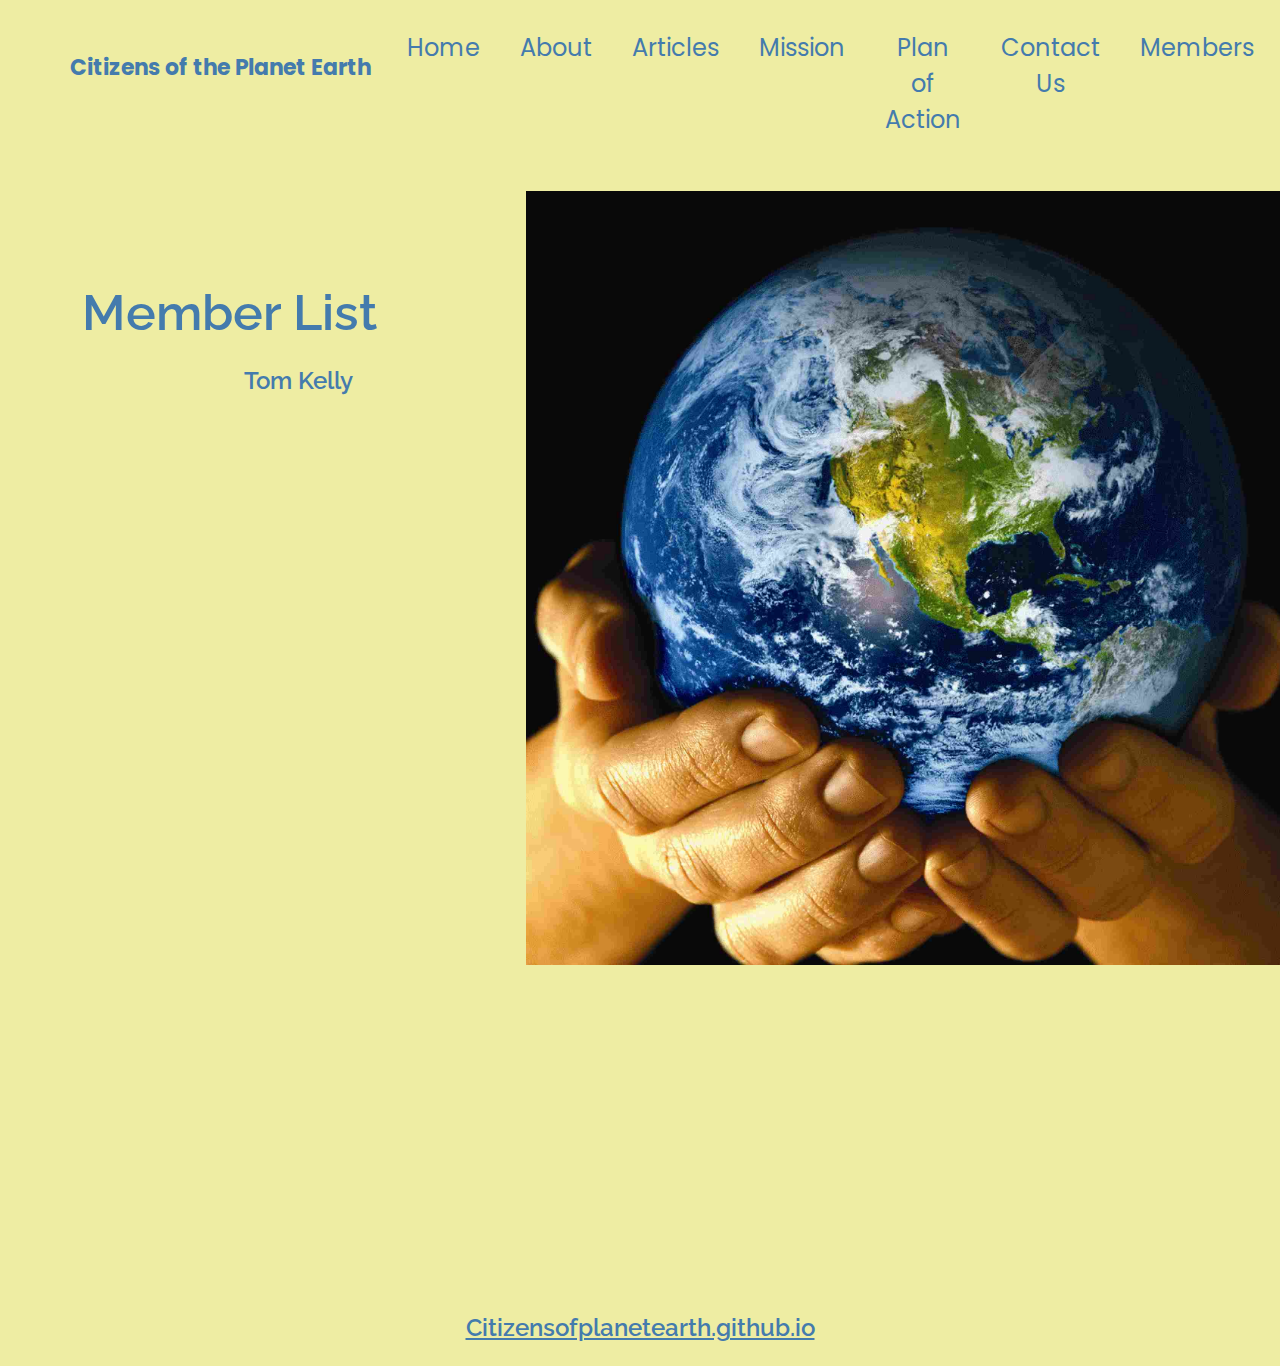
<file: members.html>
<!DOCTYPE html>
<html>
<head>
  <!-- Basic -->
  <meta charset="utf-8" />
  <meta http-equiv="X-UA-Compatible" content="IE=edge" />
  <!-- Mobile Metas -->
  <meta name="viewport" content="width=device-width, initial-scale=1, shrink-to-fit=no" />
  <!-- Site Metas -->
  <meta name="keywords" content="" />
  <meta name="description" content="" />
  <meta name="author" content="" />
  <title>Citizens of the Planet Earth</title>
  <!-- bootstrap core css -->
  <link rel="stylesheet" type="text/css" href="css/bootstrap.css" />
  <!-- fonts style -->
  <link href="https://fonts.googleapis.com/css?family=Poppins:400,700|Raleway:400,600&display=swap" rel="stylesheet">
  <!-- font awesome stylesheet -->
  <link rel="stylesheet" href="https://maxcdn.bootstrapcdn.com/font-awesome/4.3.0/css/font-awesome.min.css">
  <!-- Custom styles for this template -->
  <link href="css/style.css" rel="stylesheet" />
  <!-- responsive style -->
  <link href="css/responsive.css" rel="stylesheet" />
</head>
<body>
  <div class="top_container">
    <!-- header section strats -->
    <header class="header_section">
      <div class="container">
        <nav class="navbar navbar-expand-lg custom_nav-container ">
          <a class="navbar-brand" href="index.html">
            <span>
              Citizens of the Planet Earth
          <br>
          <br>
            </span>
          </a>
          <button class="navbar-toggler" type="button" data-toggle="collapse" data-target="#navbarSupportedContent"
            aria-controls="navbarSupportedContent" aria-expanded="false" aria-label="Toggle navigation">
            <span class="navbar-toggler-icon"></span>
          </button>
          <div class="collapse navbar-collapse" id="navbarSupportedContent">
            <div class="d-flex ml-auto flex-column flex-lg-row align-items-center">
              <ul class="navbar-nav  ">
                <li class="nav-item active">
                  <a class="nav-link" href="index.html">Home <span class="sr-only">(current)</span></a>
                </li>
                <li class="nav-item ">
                  <a class="nav-link" href="about.html">About </a>
                </li>
                <li class="nav-item ">
                  <a class="nav-link" href="articles.html">Articles </a>
                </li>
                <li class="nav-item">
                  <a class="nav-link" href="mission.html">Mission </a>
                </li>
                  <li class="nav-item">
                  <a class="nav-link" href="plan.html">Plan of Action</a>
                </li>
                <li class="nav-item">
                  <a class="nav-link" href="contact.html">Contact Us</a>
                </li>
                <li class="nav-item">
                  <a class="nav-link" href="members.html">Members</a>
                </li>
              </ul>
            </div>
        </nav>
      </div>
    </header>
    <section class="hero_section ">
      <div class="hero-container container">
        <div class="hero_detail-box">
         <p id="demo"></p>
          <h1>
               Member List
          </h1>
          <p>
            Tom Kelly
          </p>
            <div class="common_style">
         </div>
        </div>
        <div class="hero_img-container">
          <div>
            <img src="images/earth.jpg" alt="" class="img-fluid">
          </div>
        </div>
      </div>
    </section>
  </div>
  <!-- end header section -->
  <script type="text/javascript" src="js/jquery-3.4.1.min.js"></script>
  <script type="text/javascript" src="js/bootstrap.js"></script>
</body>
  <footer>
  <p><u>Citizensofplanetearth.github.io</u></p>
</footer>
</html>
</file>
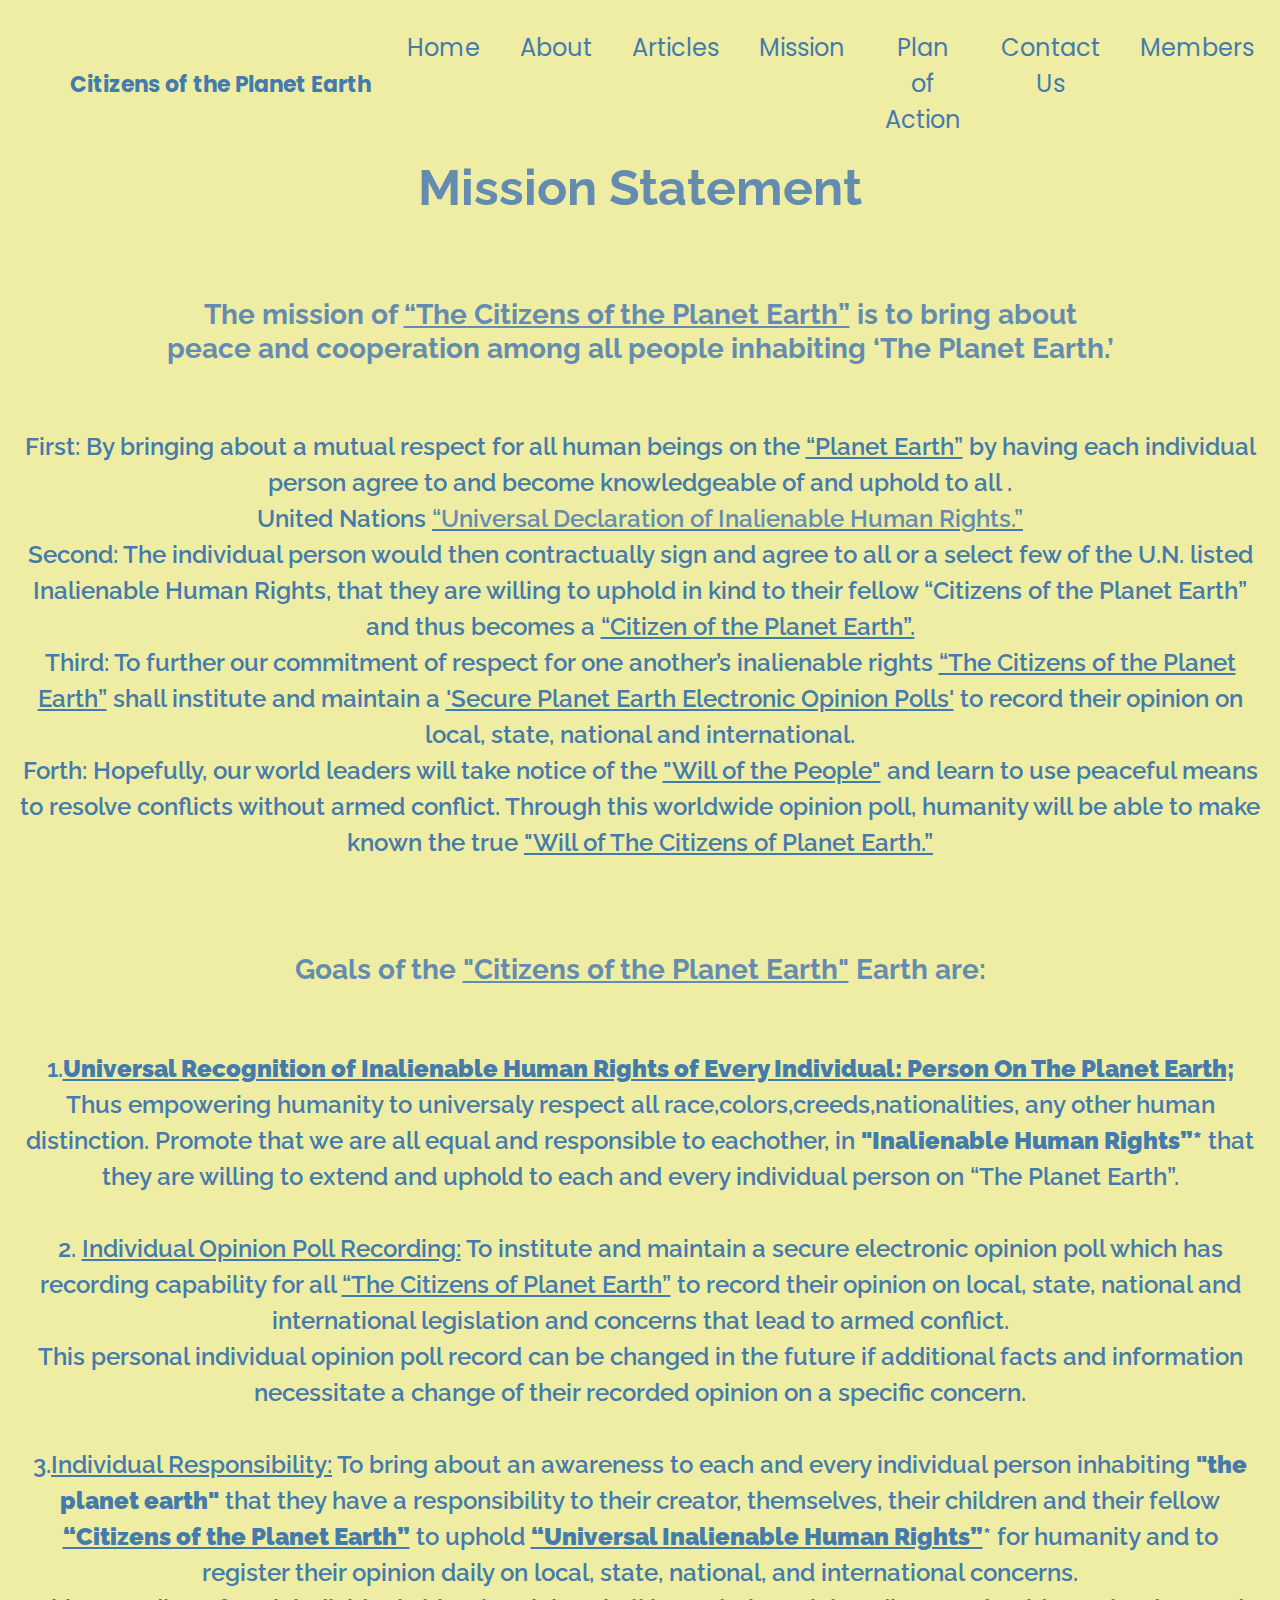
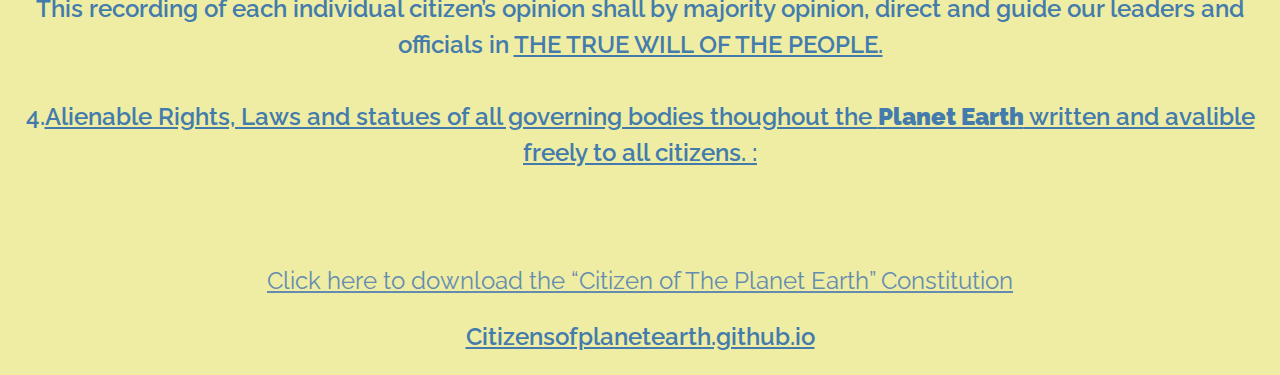
<file: mission.html>
<!DOCTYPE html>
<html>
<head>
  <!-- Basic -->
  <meta charset="utf-8" />
  <meta http-equiv="X-UA-Compatible" content="IE=edge" />
  <!-- Mobile Metas -->
  <meta name="viewport" content="width=device-width, initial-scale=1, shrink-to-fit=no" />
  <!-- Site Metas -->
  <meta name="keywords" content="" />
  <meta name="description" content="" />
  <meta name="author" content="" />
  <title>Citizens of the Planet Earth</title>
  <!-- bootstrap core css -->
  <link rel="stylesheet" type="text/css" href="css/bootstrap.css" />
  <!-- fonts style -->
  <link href="https://fonts.googleapis.com/css?family=Poppins:400,700|Raleway:400,600&display=swap" rel="stylesheet">
  <!-- font wesome stylesheet -->
  <link rel="stylesheet" href="https://maxcdn.bootstrapcdn.com/font-awesome/4.3.0/css/font-awesome.min.css">
  <!-- Custom styles for this template -->
  <link href="css/style.css" rel="stylesheet" />
  <!-- responsive style -->
  <link href="css/responsive.css" rel="stylesheet" />
</head>  
<body class="sub_page">
  <div class="top_container">
    <!-- header section strats -->
    <header class="header_section">
      <div class="container">
        <nav class="navbar navbar-expand-lg custom_nav-container ">
          <a class="navbar-brand" href="index.html">
                       <span>
            Citizens of the Planet Earth
           </span>
          </a>
          <button class="navbar-toggler" type="button" data-toggle="collapse" data-target="#navbarSupportedContent"
            aria-controls="navbarSupportedContent" aria-expanded="false" aria-label="Toggle navigation">
            <span class="navbar-toggler-icon"></span>
          </button>
          <div class="collapse navbar-collapse" id="navbarSupportedContent">
            <div class="d-flex ml-auto flex-column flex-lg-row align-items-center">
              <ul class="navbar-nav  ">
                 <a class="nav-link" href="index.html">Home <span class="sr-only">(current)</span></a>
                </li>
                <li class="nav-item ">
                  <a class="nav-link" href="about.html">About </a>
                </li>
                <li class="nav-item ">
                  <a class="nav-link" href="articles.html">Articles </a>
                </li>
                <li class="nav-item">
                  <a class="nav-link" href="mission.html">Mission </a>
                </li>
                  <li class="nav-item">
                  <a class="nav-link" href="plan.html">Plan of Action</a>
                </li>
                <li class="nav-item">
                  <a class="nav-link" href="contact.html">Contact Us</a>
                </li>
                <li class="nav-item">
                  <a class="nav-link" href="members.html">Members</a>
                </li>
              </ul>
            </div>
        </nav>
      </div>
        </nav>
      </div>
    </header>
  </div>
  <!-- end header section -->
    <!-- admission section -->
  <style>
h1 {text-align: center;}
</style>
  <style>
h1 {text-align: center;}
h3 {text-align: center;}
</style>
<h1>
 Mission Statement
 <br>
</h1>
 <br>
      <div class="container">
  <div class="row">
      <div class="center">
        <br>
      </div>
    </div>
  </div>
</div>
             <h3><b> The mission of <u>“The Citizens of the Planet Earth”</u> is to bring about <br> peace  and cooperation among all people inhabiting ‘The Planet Earth.’ </b></h3>
          <br>
 <p>
First: By bringing about a mutual respect for all human beings on the <u>“Planet Earth”</u> by having each individual person agree to and become knowledgeable of and uphold to all . <br> United Nations <u><a href="https://www.un.org/en/about-us/universal-declaration-of-human-rights">“Universal Declaration of Inalienable Human Rights.”</a> 
</u>
   <br>
Second: The individual person would then contractually sign and agree to all or a select few of the U.N. listed Inalienable Human Rights, that they are willing to uphold in kind to their fellow “Citizens of the Planet Earth” and thus becomes a <u>“Citizen of the Planet Earth”.</u><br>
   
Third: To further our commitment of respect for one another’s inalienable rights  <u>“The Citizens of the Planet Earth”</u> shall institute and maintain a <u>'Secure Planet Earth
 Electronic Opinion Polls'</u>  to record their opinion on  local, state, national and international.<br>
   
Forth: Hopefully, our world leaders will take notice of the <u>"Will of the People"</u> and learn to use peaceful means to resolve conflicts without armed conflict. Through this worldwide opinion poll, humanity will be able to make known the true <u>"Will of The Citizens of Planet Earth.”</u> <br> <br>
<br>
 </p>
<h3><b>Goals of the <u>"Citizens of the Planet Earth"</u> Earth are:</b></h3><br>
  <p>              
1.<u><b>Universal Recognition of Inalienable Human Rights of Every Individual: Person On The Planet Earth;</b></u> Thus empowering humanity to universaly respect all race,colors,creeds,nationalities, any other human distinction. Promote that we are all equal and responsible to eachother, in <b>"Inalienable Human Rights”*</b> that they are willing to extend and uphold to each and every individual person on “The Planet Earth”.
<br><br>
                
2. <u>Individual Opinion Poll Recording:</u>
                
 To institute and maintain a secure electronic opinion poll which has recording capability for all <u>“The Citizens of Planet Earth”</u> to record their opinion on local, state, national and international legislation and concerns that lead to armed conflict.
    <br>
    This personal individual opinion poll record can be changed in the future if additional facts and information necessitate a change of their recorded opinion on a specific concern.
<br><br>
                
3.<u>Individual Responsibility:</u>
                
To bring about an awareness to each and every individual person inhabiting <b>"the planet earth"</b> that they have a responsibility to their creator, themselves, their children and their fellow
   <u><b>“Citizens of the Planet Earth”</b></u> to uphold <u><b>“Universal Inalienable Human Rights”</b></u>* for humanity and to register their opinion daily on local, state, national, and international concerns.
    <br>
    This recording of each individual citizen’s opinion shall by majority opinion, direct and guide our leaders and officials in <u>THE TRUE WILL OF THE PEOPLE.</u>
    <br><br>
    
4.<u>Alienable Rights, Laws and statues of all governing bodies thoughout the <b>Planet Earth</b> written and avalible freely to all citizens. :</u>
   <br><br>             
</p>

  <br>
<a href="CitizensofPlanetEarth.doc" download><u>Click here to download the “Citizen of The Planet Earth” Constitution</u></a>
            </div>
          </div>
  <script type="text/javascript" src="js/jquery-3.4.1.min.js"></script>
  <script type="text/javascript" src="js/bootstrap.js"></script>

</body>
  <footer>
  <p><u>Citizensofplanetearth.github.io</u></p>
</footer>
</html>
</file>
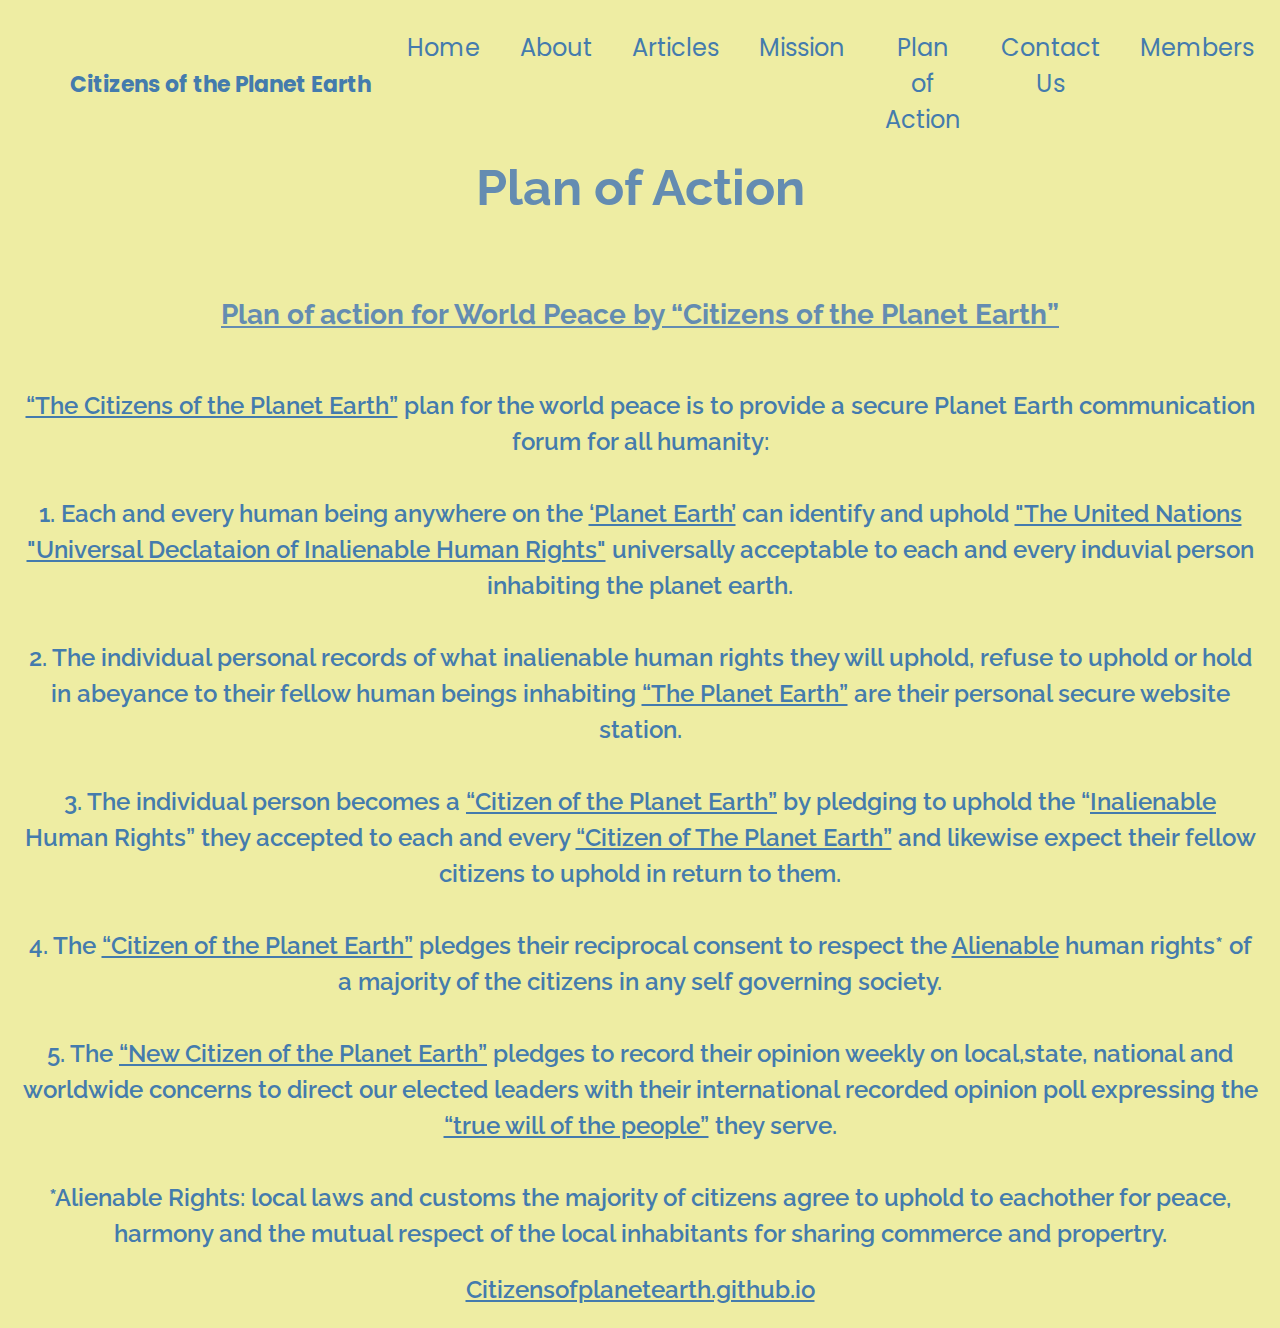
<file: plan.html>
<!DOCTYPE html>
<html>
<head>
  <!-- Basic -->
  <meta charset="utf-8" />
  <meta http-equiv="X-UA-Compatible" content="IE=edge" />
  <!-- Mobile Metas -->
  <meta name="viewport" content="width=device-width, initial-scale=1, shrink-to-fit=no" />
  <!-- Site Metas -->
  <meta name="keywords" content="" />
  <meta name="description" content="" />
  <meta name="author" content="" />
  <title>Citizens of the Planet Earth</title>
  <!-- bootstrap core css -->
  <link rel="stylesheet" type="text/css" href="css/bootstrap.css" />
  <!-- fonts style -->
  <link href="https://fonts.googleapis.com/css?family=Poppins:400,700|Raleway:400,600&display=swap" rel="stylesheet">
  <!-- font wesome stylesheet -->
  <link rel="stylesheet" href="https://maxcdn.bootstrapcdn.com/font-awesome/4.3.0/css/font-awesome.min.css">
  <!-- Custom styles for this template -->
  <link href="css/style.css" rel="stylesheet" />
  <!-- responsive style -->
  <link href="css/responsive.css" rel="stylesheet" />
</head>  
<body class="sub_page">
  <div class="top_container">
    <!-- header section strats -->
    <header class="header_section">
      <div class="container">
        <nav class="navbar navbar-expand-lg custom_nav-container ">
          <a class="navbar-brand" href="index.html">
                       <span>
            Citizens of the Planet Earth
           </span>
          </a>
          <button class="navbar-toggler" type="button" data-toggle="collapse" data-target="#navbarSupportedContent"
            aria-controls="navbarSupportedContent" aria-expanded="false" aria-label="Toggle navigation">
            <span class="navbar-toggler-icon"></span>
          </button>
          <div class="collapse navbar-collapse" id="navbarSupportedContent">
            <div class="d-flex ml-auto flex-column flex-lg-row align-items-center">
              <ul class="navbar-nav  ">
                 <a class="nav-link" href="index.html">Home <span class="sr-only">(current)</span></a>
                </li>
                <li class="nav-item ">
                  <a class="nav-link" href="about.html">About </a>
                </li>
                <li class="nav-item ">
                  <a class="nav-link" href="articles.html">Articles </a>
                </li>
                <li class="nav-item">
                  <a class="nav-link" href="mission.html">Mission </a>
                </li>
                  <li class="nav-item">
                  <a class="nav-link" href="plan.html">Plan of Action</a>
                </li>
                <li class="nav-item">
                  <a class="nav-link" href="contact.html">Contact Us</a>
                </li>
                <li class="nav-item">
                  <a class="nav-link" href="members.html">Members</a>
                </li>
              </ul>
            </div>
        </nav>
      </div>
        </nav>
      </div>
    </header>
  </div>
  <!-- end header section -->
    <!-- admission section -->
  <style>
h1 {text-align: center;}
</style>
  <style>
h1 {text-align: center;}
h3 {text-align: center;}
</style>
<h1>
 Plan of Action
 <br>
</h1>
 <br>
      <div class="container">
  <div class="row">
      <div class="center">
        <br>
      </div>
    </div>
  </div>
</div>
<h3><b><u>Plan of action for World Peace by “Citizens of the Planet Earth”</u></b></h3>
 <p>               
<u><br>“The Citizens of the Planet Earth”</u> plan for the world peace is to provide a secure Planet Earth communication forum for all humanity:<br>
<br>
1.	Each and every human being anywhere on the <u>‘Planet Earth’</u> can identify and uphold <u>"The United Nations "Universal Declataion of Inalienable Human Rights"</u> universally acceptable to each and every induvial person inhabiting the planet earth.<br><br>
                
2.	The individual personal records of what inalienable human rights they will uphold, refuse to uphold or hold in abeyance to their fellow human beings inhabiting <u>“The Planet Earth”</u> are their personal secure website station.
   <br><br>
                
3.	The individual person becomes a <u>“Citizen of the Planet Earth”</u> by pledging to uphold the “<u>Inalienable</u> Human Rights” they accepted to each and every <u>“Citizen of The Planet Earth”</u> and likewise expect their fellow citizens to uphold in return to them.<br><br>
                
4.	The <u>“Citizen of the Planet Earth”</u> pledges their reciprocal consent to respect the <u>Alienable</u> human rights* of a majority of the citizens in any self governing society.<br><br>
                
5.	The <u>“New Citizen of the Planet Earth”</u> pledges to record their opinion weekly on local,state, national and worldwide concerns to direct our elected leaders with their international recorded opinion poll expressing the <u>“true will of the people”</u> they serve.<br><br>

*Alienable Rights: local laws and customs the majority of citizens agree to uphold to eachother for peace, harmony and the mutual respect of the local inhabitants for sharing commerce and propertry.
     </p>
  
  <script type="text/javascript" src="js/jquery-3.4.1.min.js"></script>
  <script type="text/javascript" src="js/bootstrap.js"></script>
</body>
  <footer>
  <p><u>Citizensofplanetearth.github.io</u></p>
</footer>
</html>
</file>
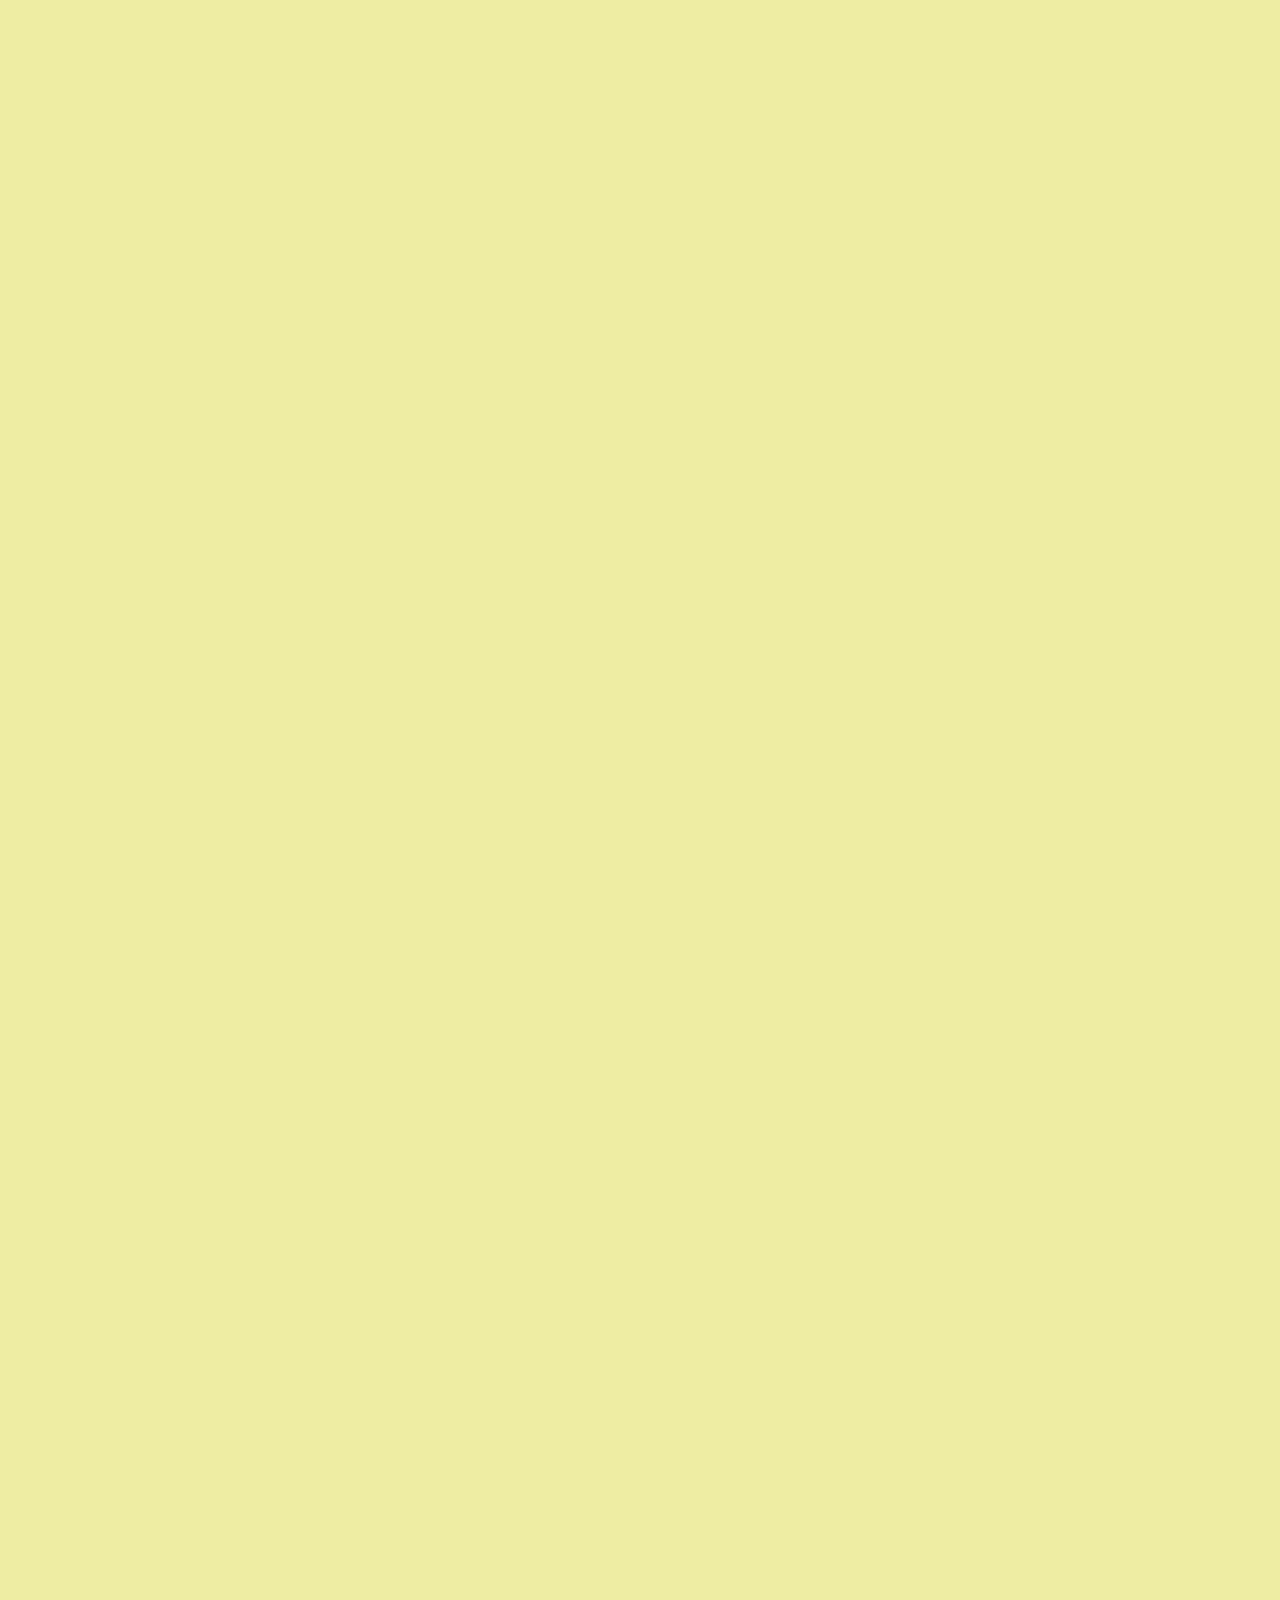
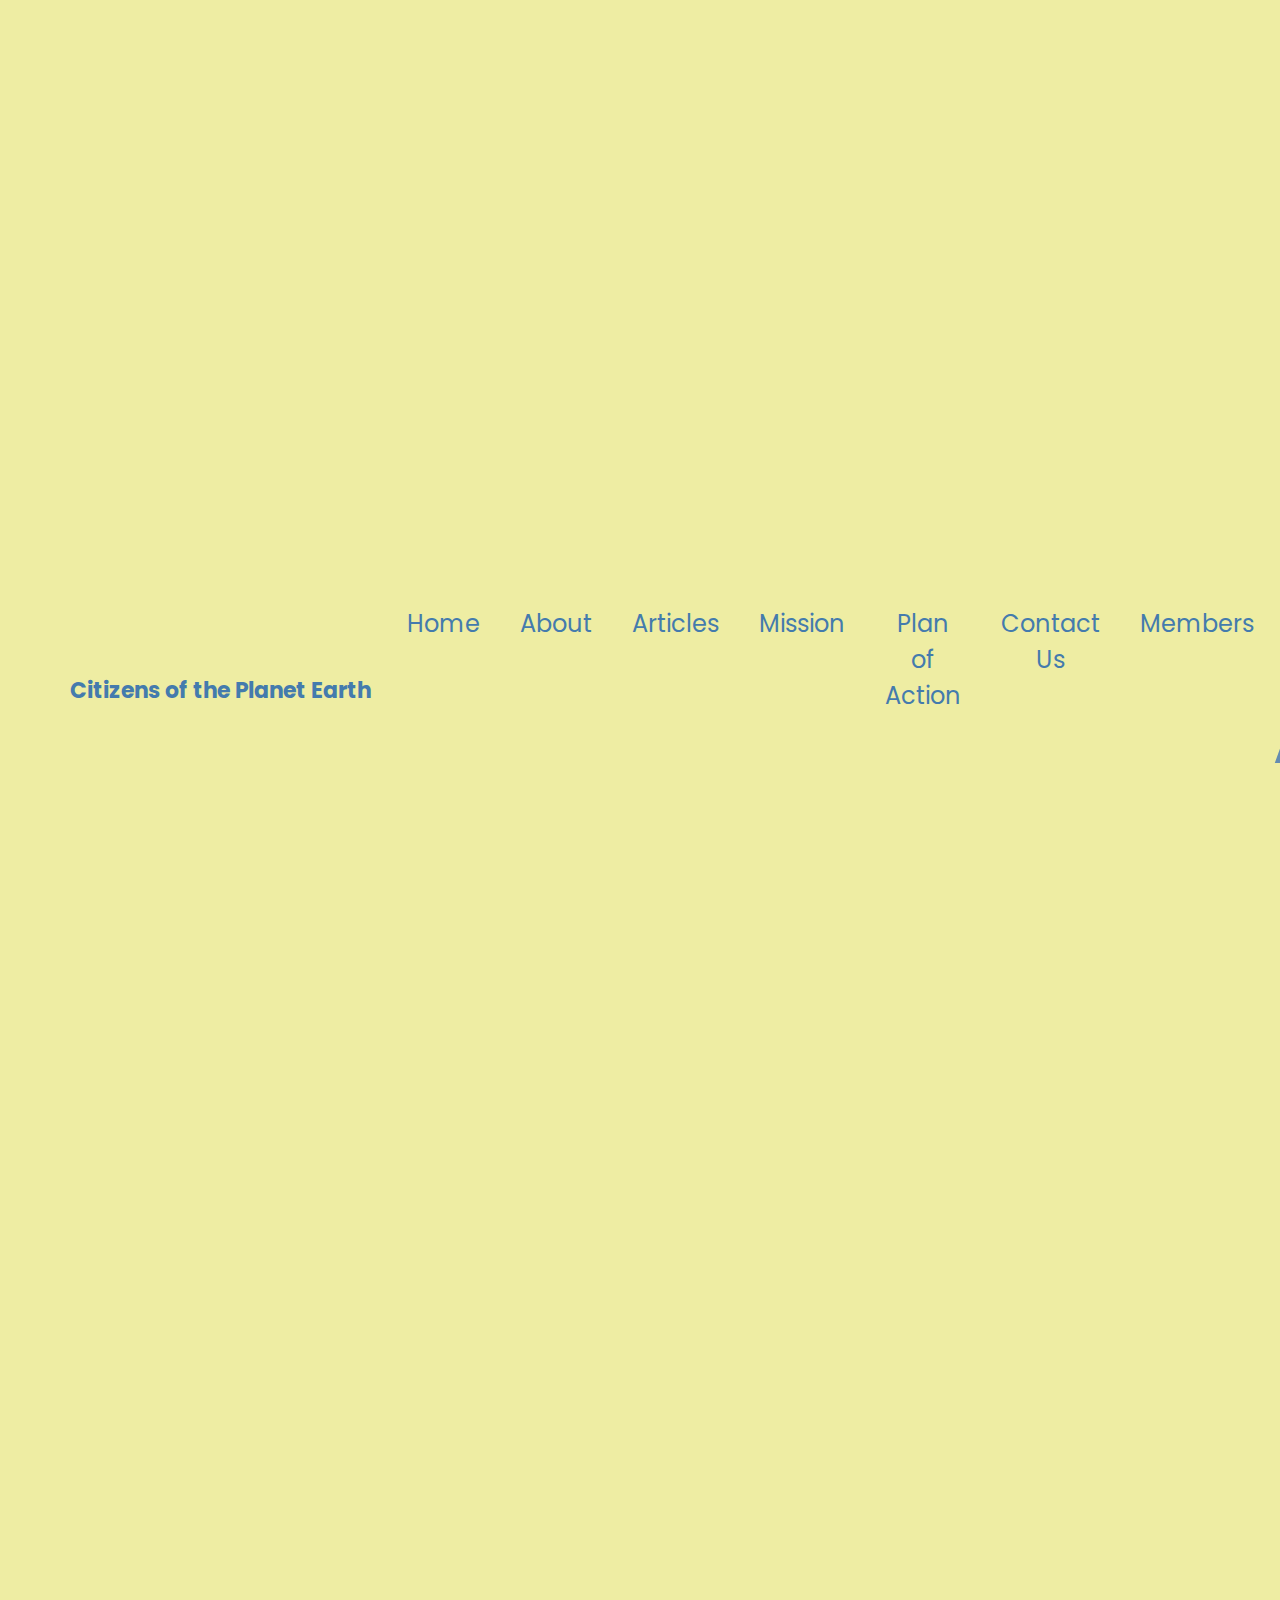
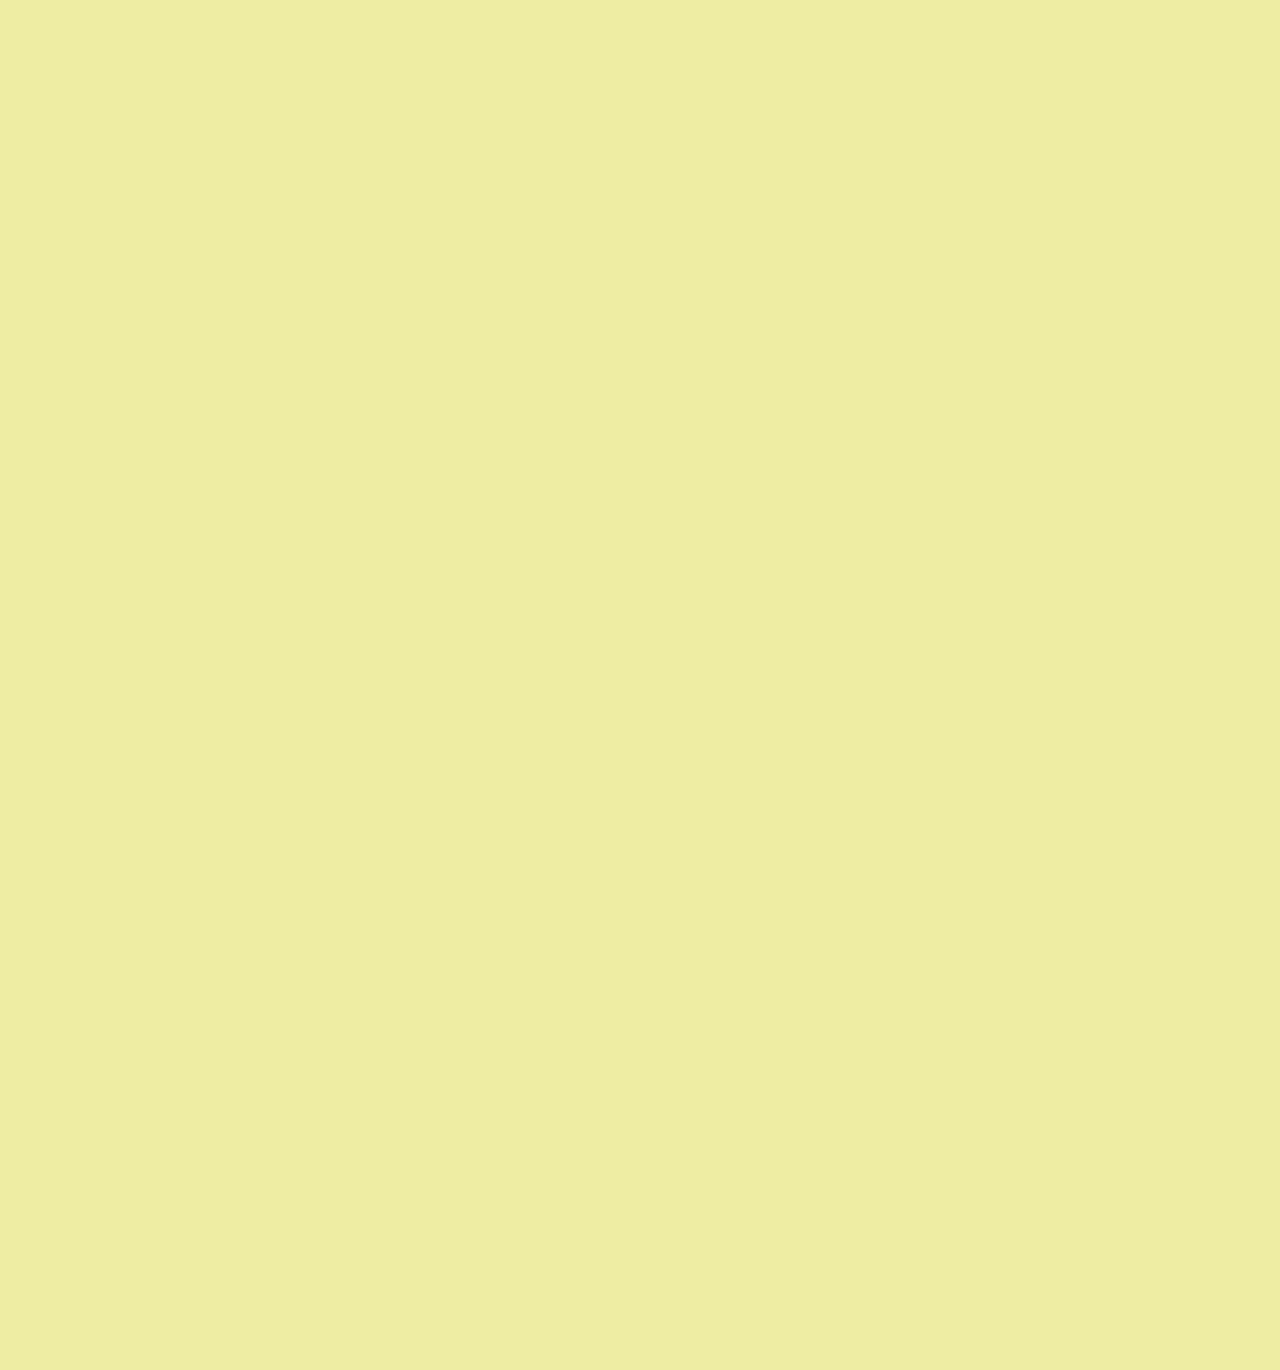
<file: plan2.html>
<!DOCTYPE html>
<html>
<head>
  <!-- Basic -->
  <meta charset="utf-8" />
  <meta http-equiv="X-UA-Compatible" content="IE=edge" />
  <!-- Mobile Metas -->
  <meta name="viewport" content="width=device-width, initial-scale=1, shrink-to-fit=no" />
  <!-- Site Metas -->
  <meta name="keywords" content="" />
  <meta name="description" content="" />
  <meta name="author" content="" />
  <title>Citizens of the Planet Earth</title>
  <!-- bootstrap core css -->
  <link rel="stylesheet" type="text/css" href="css/bootstrap.css" />
  <!-- fonts style -->
  <link href="https://fonts.googleapis.com/css?family=Poppins:400,700|Raleway:400,600&display=swap" rel="stylesheet">
  <!-- font wesome stylesheet -->
  <link rel="stylesheet" href="https://maxcdn.bootstrapcdn.com/font-awesome/4.3.0/css/font-awesome.min.css">
  <!-- Custom styles for this template -->
  <link href="css/style.css" rel="stylesheet" />
  <!-- responsive style -->
  <link href="css/responsive.css" rel="stylesheet" />
</head>  
<body class="sub_page">
  <div class="top_container">
    <!-- header section strats -->
    <header class="header_section">
      <div class="container">
        <nav class="navbar navbar-expand-lg custom_nav-container ">
          <a class="navbar-brand" href="index.html">
                       <span>
            Citizens of the Planet Earth
           </span>
          </a>
          <button class="navbar-toggler" type="button" data-toggle="collapse" data-target="#navbarSupportedContent"
            aria-controls="navbarSupportedContent" aria-expanded="false" aria-label="Toggle navigation">
            <span class="navbar-toggler-icon"></span>
          </button>
          <div class="collapse navbar-collapse" id="navbarSupportedContent">
            <div class="d-flex ml-auto flex-column flex-lg-row align-items-center">
              <ul class="navbar-nav  ">
                <li class="nav-item active">
                  <a class="nav-link" href="index.html">Home <span class="sr-only">(current)</span></a>
                </li>
                <li class="nav-item ">
                  <a class="nav-link" href="about.html">About </a>
                </li>
                <li class="nav-item ">
                  <a class="nav-link" href="articles.html">Articles </a>
                </li>
                <li class="nav-item">
                  <a class="nav-link" href="mission.html">Mission </a>
                </li>
                  <li class="nav-item">
                  <a class="nav-link" href="plan.html">Plan of Action</a>
                </li>
                <li class="nav-item">
                  <a class="nav-link" href="contact.html">Contact Us</a>
                </li>
                <li class="nav-item">
                  <a class="nav-link" href="members.html">Members</a>
                </li>

                <style>
h1 {text-align: center;}
</style>
  <style>
h1 {text-align: center;}
h3 {text-align: center;}
</style>
<h1>
Plan of Action
 <br>
</h1>
 <br>
      <div class="container">
  <div class="row">
      <div class="center">
        <br>
      </div>
    </div>
  </div>
</div>
            
                <h3><b><u>Plan of action for World Peace by “Citizens of the Planet Earth”</u></b></h3>
 <p>               
<u><br>“The Citizens of the Planet Earth”</u> plan for the world peace is to provide a secure Planet Earth communication forum for all humanity:<br>
<br>
1.	Each and every human being anywhere on the <u>‘Planet Earth’</u> can identify and uphold <u>"The United Nations "Universal Declataion of Inalienable Human Rights"</u> universally acceptable to each and every induvial person inhabiting the planet earth.<br><br>
                
2.	The individual personal records of what inalienable human rights they will uphold, refuse to uphold or hold in abeyance to their fellow human beings inhabiting <u>“The Planet Earth”</u> are their personal secure website station.
   <br><br>
                
3.	The individual person becomes a <u>“Citizen of the Planet Earth”</u> by pledging to uphold the “<u>Inalienable</u> Human Rights” they accepted to each and every <u>“Citizen of The Planet Earth”</u> and likewise expect their fellow citizens to uphold in return to them.<br><br>
                
4.	The <u>“Citizen of the Planet Earth”</u> pledges their reciprocal consent to respect the <u>Alienable</u> human rights* of a majority of the citizens in any self governing society.<br><br>
                
5.	The <u>“New Citizen of the Planet Earth”</u> pledges to record their opinion weekly on local,state, national and worldwide concerns to direct our elected leaders with their international recorded opinion poll expressing the <u>“true will of the people”</u> they serve.<br><br>

*Alienable Rights: local laws and customs the majority of citizens agree to uphold to eachother for peace, harmony and the mutual respect of the local inhabitants for sharing commerce and propertry.
     </p>
</file>
<file: css/style.css>
body {
  font-family: 'Raleway', sans-serif;
  background-color: #eeeda3;
}
h1{
  font-size:50px;
  font-weight: bold;

}
.center {
  display: block;
  margin-left: auto;
  margin-right: auto;
}

.centerButton {
  display: flex;
  justify-content: center;
  align-items: center;
  height: 200px;
  border: 3px solid green;
}

.earth {
  display: block;
  margin-left: auto;
  margin-right: auto;
  width: 100%;
}

.layout_padding {
  padding: 75px 0;
}

.layout_padding2 {
  padding: 45px 0;
}

.layout_padding2-top {
  padding-top: 45px;
}

.layout_padding-top {
  padding-top: 75px;
}

.layout_padding-bottom {
  padding-bottom: 75px;
}

.call_to-btn {
  display: inline-block;
  padding: 15px 45px;
  border-radius: 10px;
  font-size: 15px;
  background-color: #447BAD;
  color: #eeeda3
;
  font-weight: 600;
  transition: all 0.3s ease 0s;
}

.hero_section .call_to-btn {}

.call_to-btn img {
  width: 18px;
  margin-left: 10px;
}

.btn_on-hover {
  transition: all 0.3s ease 0s;
}

.call_to-btn:hover,
.btn_on-hover:hover {
  -webkit-box-shadow: 0px 5px 10px -5px rgba(0, 0, 0, 0.7);
  -moz-box-shadow: 0px 5px 10px -5px rgba(0, 0, 0, 0.7);
  color: #eeeda3;
  box-shadow: 0px 5px 10px -5px rgba(0, 0, 0, 0.7);
  transform: translateY(-7px);
}

.main-heading {
  color: #082465;
  font-weight: bold;
  text-align: center;
}

/*header section*/

.header_section {
  padding-top: 10px;
  font-family: 'Poppins', sans-serif;

}

nav.navbar.navbar-expand-lg {

  padding: 10px 0;
}

.custom_nav-container.navbar-expand-lg .navbar-nav .nav-link {
  padding: 10px 20px;
  color: #447BAD;
  text-align: center;
}

a,
a:hover,
a:focus {
  text-decoration: none;
}

a:hover,
a:focus {
  color: initial;
}

.btn,
.btn:focus {
  outline: none !important;
  box-shadow: none;
}

.top_container {
  position: relative;
}

.top_container::before {
  content: "";
  position: absolute;
  width: 100%;
  height: 100%;
  background: url(../images/hero-bg.png);
  background-size: 100% 100%;
  background-position: right bottom;
  background-repeat: no-repeat;
  z-index: -1;
}

.sub_page .top_container::before {
  background-color: #eeeda3
;
  background-image: none;
}

.sub_page .top_container::after {
  display: none;
}


.navbar-brand img {
  width: 25px;
  margin-right: 7px;
}

.custom_nav-container .nav_search-btn {
  background-image: url(../images/search-icon.png);
  background-size: 22px;
  background-repeat: no-repeat;
  background-position-y: 7px;
  width: 35px;
  height: 35px;
  padding: 0;
  border: none;
}

.navbar-brand {
  display: flex;
  align-items: center;
}

.navbar-brand span {
  font-size: 22px;
  font-weight: 700;
  color: #447BAD;
}

.custom_nav-container {
  z-index: 99999;
  padding: 15px 0;
}

.custom_nav-container .navbar-toggler {
  outline: none;
}

.custom_nav-container .navbar-toggler .navbar-toggler-icon {
  background-image: url(../images/menu.png);
  background-size: 40px;
}

/*end header section*/

/* hero section */
.hero-container {
  display: flex;
  padding-top: 90px;
  padding-bottom: 325px;
}

.hero_detail-box {
  width: 40%;
}

.hero_img-container {
  width: 68%;
  margin-right: -8%;
  margin-top: -5%;
}

.hero_img-container img {
  width: 100%;
}

.hero_detail-box {
  color: #447BAD;
}

.hero_detail-box h1 {
  font-size: 50px;
  color: #447BAD;
  font-weight: 600;
  width: 70%;
}


.hero_detail-box p {
  margin-top: 20px;
  margin-bottom: 35px;
}


/* end hero section */

/* common style for some sections */
.common_style>section {
  padding: 50px 0;
}

.common_style .row {
  align-items: center;
}

.common_style h3 {
  font-weight: 600;
  color: #447BAD;
}

.common_style h2 {
  color: #447BAD;
}

.common_style p {
  font-weight: 600;
  color: #447BAD;
  margin-top: 20px;
  margin-right: 20px;
  margin-bottom: 20px;
  margin-left: 20px;
}
.common_style h1 {
  font-weight: 600;
  color: #447BAD;
  margin-top: 20px;
  margin-right: 20px;
  margin-bottom: 20px;
  margin-left: 20px;
}


.common_style img {
 
}


/* end common style */

/* about section */
.about_section {
  text-align: right;
}

.about_section a {
  background-color: #6ebca8;
  color: #fefeff;
}

/* end about section */

/* admission section */


.admission_section a {
  background-color: #eeeda3
;
  color: #fefeff;
}

/* end admission section */

/* why section */

.why_section {
  text-align: left;
}

.why_section a {
  background-color: #447BAD;
  color: #fefeff;
}

/* end why section */

/* determine section */


.determine_section a {
  background-color: #eeeda3
;
  color: #fefeff;
}


/* end determine section */

/* client section */
.client_section h2,
.client_section h5,
.client_section p {
  font-weight: 600;
}

.client_section h2 {
  text-align: center;
}


.client_section h5 {
  font-size: 24px;
  color: #eeeda3
;
}

.client_section .row {
  align-items: center;
  padding: 75px 0;
  margin: 0 15px;
}

.client_section img {
  width: 100%;
}

.client_img-box::before,
.client_img-box::after {
  content: "";
  position: absolute;
  width: 100px;
  height: 30px;
  border-radius: 20px;
  background-color: #eeeda3
;
}

.client_img-box::before {
  top: -15px;
  transform: rotate(139deg);
  left: -15px;
  animation: beforeanimate 1s;
  animation-delay: .1s;
}

.client_img-box::after {
  bottom: -15px;
  transform: rotate(142deg);
  right: -15px;
  animation: afteranimate 1s;
  animation-delay: .1s;
}

@keyframes beforeanimate {
  0% {
    top: 43%;
    transform: rotate(142deg);
    left: 31%;

  }

  100% {
    top: -15px;
    transform: rotate(139deg);
    left: -15px;
  }
}

@keyframes afteranimate {
  0% {
    bottom: 46%;
    transform: rotate(142deg);
    right: 35%;
  }

  100% {
    bottom: -15px;
    transform: rotate(142deg);
    right: -15px;
  }
}

.client_section .carousel-indicators {
  margin: 0;
  justify-content: flex-end;
  padding-right: 15px;
  bottom: 20px;
}

.client_section .carousel-indicators li {
  width: 25px;
  height: 25px;
  background-color: #6bd1bd;
  border-radius: 100%;
  opacity: 1;
}

.client_section .carousel-indicators li.active {
  background-color: #eeeda3
;
}

/* end client section */

/* contact section */

.contact_section {
  padding: 75px 45px;
  font-family: 'Poppins', sans-serif;
}

.contact_section .row {
  align-items: center;
}

.contact_section input {
  border: none;
  outline: none;
  border-bottom: 1px solid #000;
  width: 90%;
  margin: 15px 0;
}

.contact_form-container button {
  border: none;
  background-color: #6bd1bd;
  color: #fff;
  font-size: 15px;
  padding: 15px 45px;
  border-radius: 30px;
  text-transform: uppercase;
  font-weight: bold;
}

.contact_img-box {

  display: flex;
  align-items: center;

}

.contact_img-box img {
  width: 100%;
}
.contact_section h1 {
  font-size: 26px;
  color: #447BAD;
  font-weight: 600;
  font-family: 'Raleway', sans-serif;
  margin-bottom: 35px;
}
.contact_section h2 {
  font-size: 26px;
  color: #447BAD;
  font-weight: 600;
  font-family: 'Raleway', sans-serif;
  margin-bottom: 35px;
}
.contact_section h3 {
  font-size: 26px;
  color: #447BAD;
  font-weight: 600;
  font-family: 'Raleway', sans-serif;
  margin-bottom: 35px;
}

/* end contact section */


/* info section */
.info_section {
  background-color: #363636;
  color: #ffffff;
  font-family: 'Poppins', sans-serif;
}

.info_logo-box {
  display: flex;
  justify-content: center;
}

.info_logo-box h2 {
  font-weight: bold;
  padding: 5px 7px;
  border-bottom: 1.5px solid #eeeda3
;
}

.info_section ul {
  padding: 0;
}

.info_section ul li {
  list-style-type: none;
  margin: 3px 0;
}

.info_section ul li a {
  color: #ffffff;
}

.info_section ul li a:hover {
  color: #eeeda3
;
}

.info_section h5 {
  margin-bottom: 12px;
  font-size: 22px;
}

.info_section .form_container input {
  width: 225px;
  height: 40px;
  padding: 10px;
}

.info_section .form_container input::placeholder {
  color: #ccc8c8;
}

.info_section .form_container button {
  background-color: #eeeda3
;
  border: none;
  outline: none;
  color: #fff;
  padding: 8px 30px;
  margin-top: 15px;
  font-size: 15px;
  text-transform: uppercase;
}

.social_container {
  width: 90%;
  margin: 0 auto;
  border-top: 1px solid #898989;
  padding: 25px 0;
}

.info_section .social-box {
  margin: 0 auto;
  width: 400px;
  display: flex;
  justify-content: center;
}

.info_section .social-box img {
  width: 35px;
  margin-right: 5px;
}

/* end info section */

/* footer section*/

.footer_section {
  background-color: #d8b109;
  padding: 20px 15px;
  font-family: 'Poppins', sans-serif;

}

.footer_section p {
  color: #fdfdfe;
  margin: 0;
  text-align: center;
}

.footer_section a {
  color: #fdfdfe;
}

/* end footer section*/


/* earth spinning*/
#earth {
 background-image: url('https://encrypted-tbn3.google.com/images?q=tbn:ANd9GcTQqoB4xBnIkmUg5pxDyYW2h0Q1pRTsbQBOfhg-E-y4iLFicsyi');
  width: 70px;
  height: 70px;
  /* a black shadow from left and white from right */
  box-shadow: inset 16px 0 40px 3px rgba(0,0,0,0.9),
    inset -3px 0 5px 2px rgba(255,255,255,0.16);
  background-size: 190px;
  margin: 80px auto;
  border-radius: 50%;
  position: relative;
  animation-name: move,scale,rotate;
  animation-duration: 5s,5s,5s;
  animation-iteration-count: infinite,infinite,infinite;
  animation-timing-function: ease-in-out,linear,linear;
}

@keyframes move {
  0%   { left: 200px;  }  
  70%  { left: -200px; }
  100% { left: 200px;  }
}

@keyframes scale {
  0%  { transform: scale(1);   }
  32% { transform: scale(0.4); animation-timing-function:  ease-in; }
  70% { transform: scale(1); animation-timing-function:  ease-in;  }
  75% { transform: scale(1.2);  animation-timing-function:  ease-in-out; }
  86% { transform: scale(2);  }  
  98% { transform: scale(1.2); }
  100%{ transform: scale(1); }
}
 
@keyframes rotate {
  0% { background-position: 0px; }
  100% { background-position: 190px; }
}

/* Added CSS for button*/
$fuschia: #eeeda3;
$button-bg: $fuschia;
$button-text-color: #447BAD;
$baby-blue: #f8faff;

.bubbody{
  font-size: 16px;
  font-family: 'Helvetica', 'Arial', sans-serif;
  text-align: center;
  background-color: $baby-blue;
}
.bubbly-button{
  font-family: 'Helvetica', 'Arial', sans-serif;
  display: inline-block;
  font-size: 1em;
  margin-top: 100px;
  margin-bottom: 60px;
  -webkit-appearance: none;
  appearance: none;
  padding: 15px 45px;
  border-radius: 10px;
  font-size: 15px;
  background-color: #447BAD;
  color: #eeeda3;
  border-radius: 4px;
  border: none;
  cursor: pointer;
  position: relative;
  transition: transform ease-in 0.1s, box-shadow ease-in 0.25s;
  box-shadow: 0 2px 25px rgba(68, 123, 173, 1);

  &:focus {
    outline: 0;
  }

  &:before, &:after{
    position: absolute;
    content: '';
    display: block;
    width: 140%;
    height: 100%;
    left: -20%;
    z-index: -1000;
    transition: all ease-in-out 0.5s;
    background-repeat: no-repeat;
  }

  &:before{
    display: none;
    top: -75%;
    background-image:
      radial-gradient(circle, $button-bg 20%, transparent 20%),
    radial-gradient(circle,  transparent 20%, $button-bg 20%, transparent 30%),
    radial-gradient(circle, $button-bg 20%, transparent 20%),
    radial-gradient(circle, $button-bg 20%, transparent 20%),
    radial-gradient(circle,  transparent 10%, $button-bg 15%, transparent 20%),
    radial-gradient(circle, $button-bg 20%, transparent 20%),
    radial-gradient(circle, $button-bg 20%, transparent 20%),
    radial-gradient(circle, $button-bg 20%, transparent 20%),
    radial-gradient(circle, $button-bg 20%, transparent 20%);
  background-size: 10% 10%, 20% 20%, 15% 15%, 20% 20%, 18% 18%, 10% 10%, 15% 15%, 10% 10%, 18% 18%;
  //background-position: 0% 80%, -5% 20%, 10% 40%, 20% 0%, 30% 30%, 22% 50%, 50% 50%, 65% 20%, 85% 30%;
  }

  &:after{
    display: none;
    bottom: -75%;
    background-image:
    radial-gradient(circle, $button-bg 20%, transparent 20%),
    radial-gradient(circle, $button-bg 20%, transparent 20%),
    radial-gradient(circle,  transparent 10%, $button-bg 15%, transparent 20%),
    radial-gradient(circle, $button-bg 20%, transparent 20%),
    radial-gradient(circle, $button-bg 20%, transparent 20%),
    radial-gradient(circle, $button-bg 20%, transparent 20%),
    radial-gradient(circle, $button-bg 20%, transparent 20%);
  background-size: 15% 15%, 20% 20%, 18% 18%, 20% 20%, 15% 15%, 10% 10%, 20% 20%;
  //background-position: 5% 90%, 10% 90%, 10% 90%, 15% 90%, 25% 90%, 25% 90%, 40% 90%, 55% 90%, 70% 90%;
  }

  &:active{
    transform: scale(0.9);
    background-color: darken($button-bg, 5%);
    box-shadow: 0 2px 25px rgba(255, 0, 130, 0.2);
  }

  &.animate{
    &:before{
      display: block;
      animation: topBubbles ease-in-out 0.75s forwards;
    }
    &:after{
      display: block;
      animation: bottomBubbles ease-in-out 0.75s forwards;
    }
  }
}


@keyframes topBubbles {
  0%{
    background-position: 5% 90%, 10% 90%, 10% 90%, 15% 90%, 25% 90%, 25% 90%, 40% 90%, 55% 90%, 70% 90%;
  }
    50% {
      background-position: 0% 80%, 0% 20%, 10% 40%, 20% 0%, 30% 30%, 22% 50%, 50% 50%, 65% 20%, 90% 30%;}
 100% {
    background-position: 0% 70%, 0% 10%, 10% 30%, 20% -10%, 30% 20%, 22% 40%, 50% 40%, 65% 10%, 90% 20%;
  background-size: 0% 0%, 0% 0%,  0% 0%,  0% 0%,  0% 0%,  0% 0%;
  }
}

@keyframes bottomBubbles {
  0%{
    background-position: 10% -10%, 30% 10%, 55% -10%, 70% -10%, 85% -10%, 70% -10%, 70% 0%;
  }
  50% {
    background-position: 0% 80%, 20% 80%, 45% 60%, 60% 100%, 75% 70%, 95% 60%, 105% 0%;}
 100% {
    background-position: 0% 90%, 20% 90%, 45% 70%, 60% 110%, 75% 80%, 95% 70%, 110% 10%;
  background-size: 0% 0%, 0% 0%,  0% 0%,  0% 0%,  0% 0%,  0% 0%;
  }
}
</file>
<file: css/responsive.css>
@media (max-width: 1120px) {}
@media (max-width: 992px) {

    .hero-container {
        flex-direction: column;
    }

    .hero_detail-box {
        width: 100%;
        margin-bottom: 45px;
    }

    .hero_img-container {
        width: 100%;
    }

    .hero-container.container {
        padding-top: 45px;
    }

    .custom_nav-container.navbar-expand-lg .navbar-nav .nav-link {
        color: #447BAD;
    }
}
@media (max-width: 768px) {
    
    .hero_detail-box {
        text-align: center;
    }

    .hero_detail-box h1 {
        width: 100%;
    }

    .top_container::after {
        display: none;
    }

    .top_container::before {
        background-size: cover;
    }

    .info_section .col-md-3 {
        padding: 20px 25px;
        text-align: center;
    }

    .common_style img {
        width: auto;
        max-width: 300px;
        margin: 20px auto;
    }
}

@media (max-width: 576px) {
    .hero-container {
        padding-bottom: 100px;
    }
    .client_img-box::before,
    .client_img-box::after {
        content: "";
        position: absolute;
        width: 75px;
        height: 20px;
        border-radius: 20px;
        background-color: #FFC000
;
    }
    .client_img-box::before {
        top: 0;
        transform: rotate(132deg);
        left: -15px;
        animation: beforeanimate 1s;
        animation-delay: .1s;
    }

    .client_img-box::after {
        bottom: 0px;
        transform: rotate(135deg);
        right: -15px;
        animation: afteranimate 1s;
        animation-delay: .1s;
    }
    
    @keyframes beforeanimate {
        0% {
            top: 43%;
            transform: rotate(142deg);
            left: 31%;

        }

        100% {
            top: 0px;
            transform: rotate(132deg);
            left: -15px;
        }
    }

    @keyframes afteranimate {
        0% {
            bottom: 46%;
            transform: rotate(142deg);
            right: 35%;
        }

        100% {
            bottom: 0px;
            transform: rotate(135deg);
            right: -15px;
        }
    }

    .contact_section {
        padding: 0px 15px 0 15px;
    }

    .sub_page .contact_section {
        padding: 45px 15px;
    }

    .contact_section input {
        width: 100%;
    }

    .info_section .social-box {
        width: auto;
    }
}

@media (max-width: 480px) {}

@media (max-width: 400px) {}

@media (max-width: 360px) {}

@media (min-width: 1200px) {
    .container {
        max-width: 1170px;
    }

}
</file>
